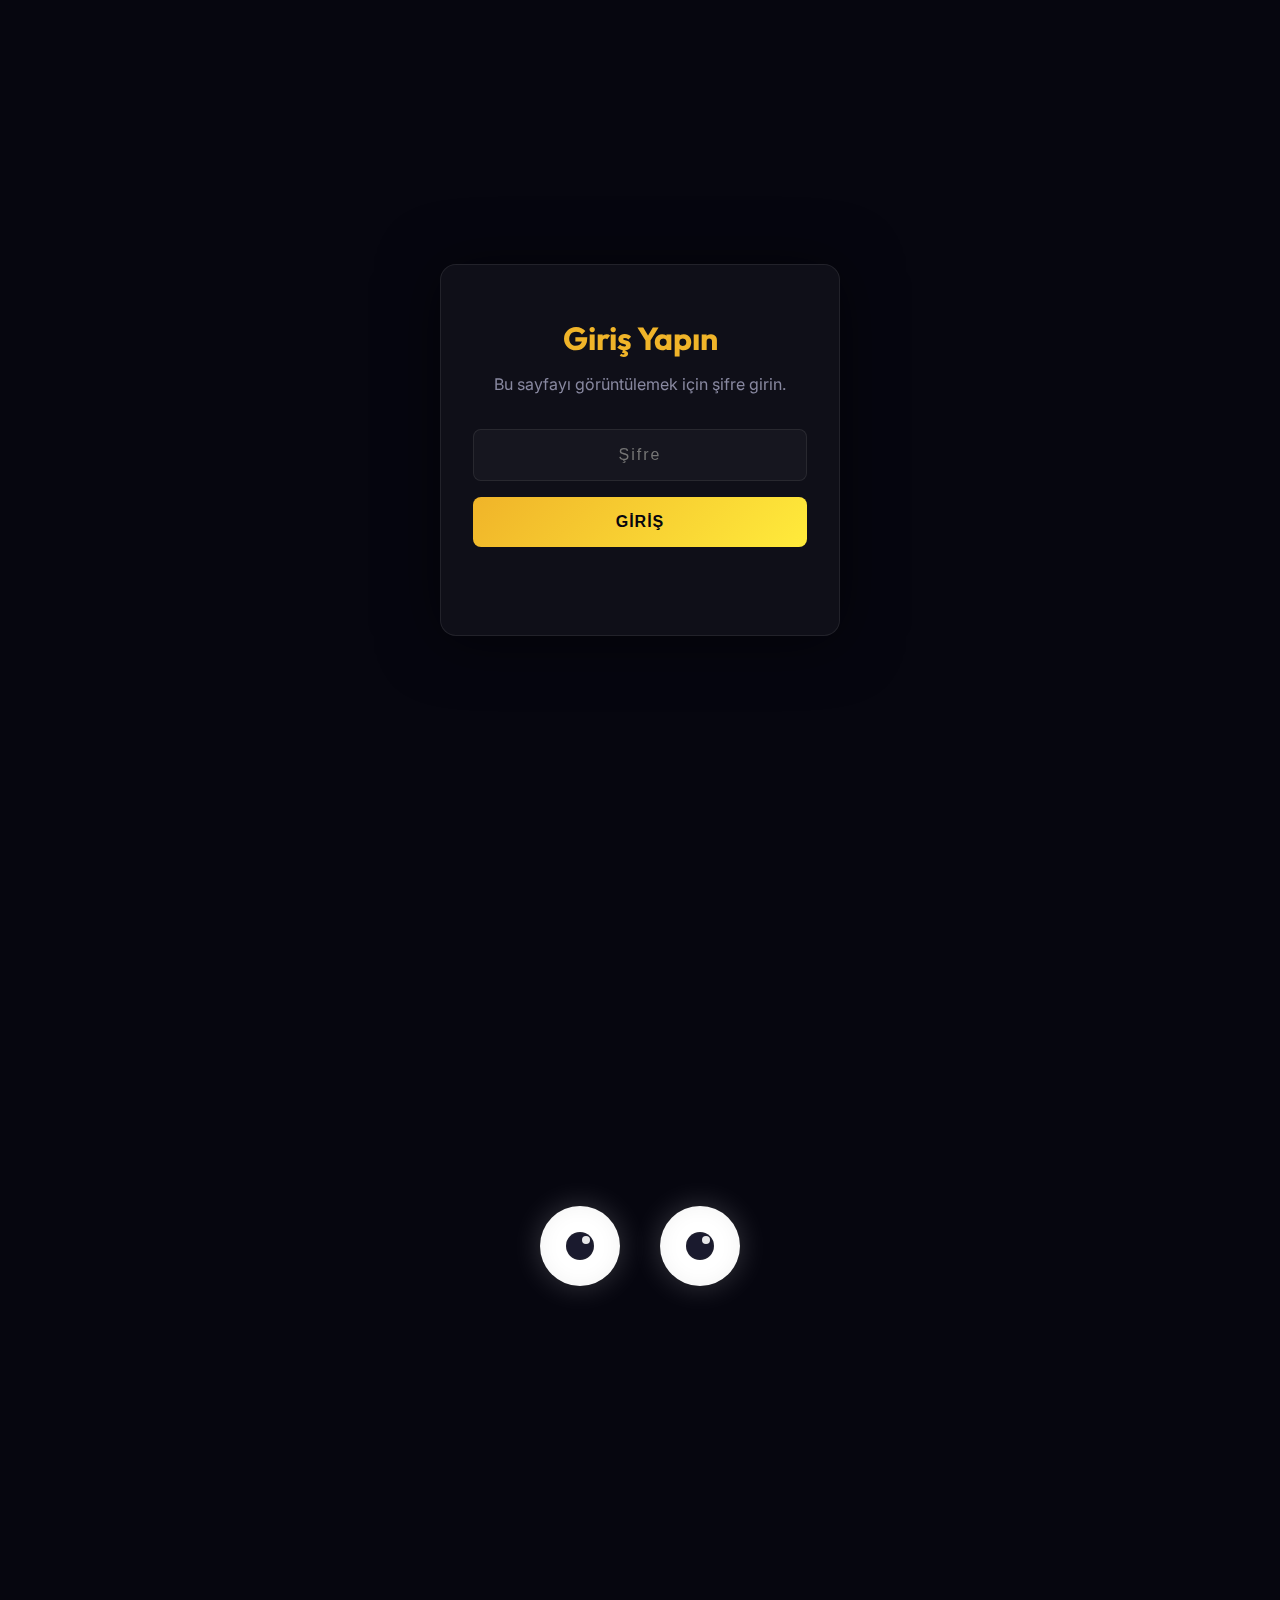
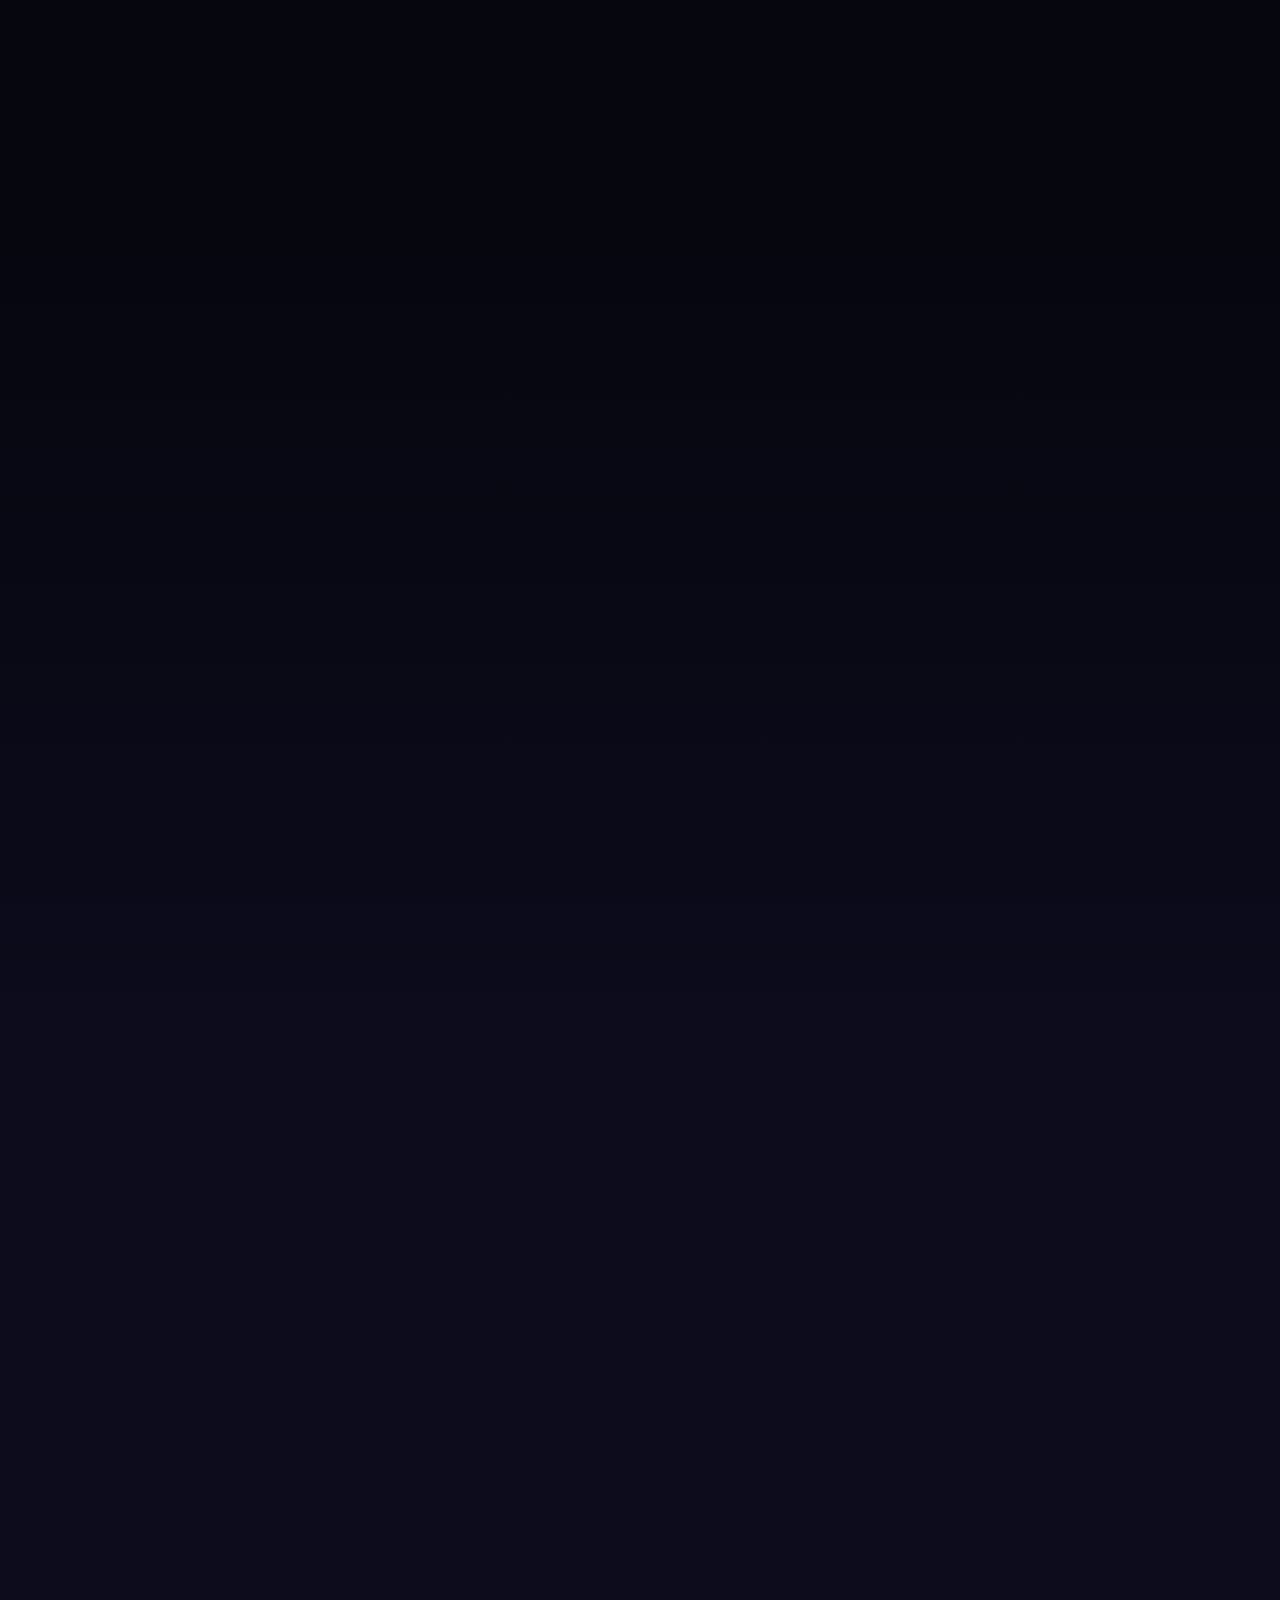
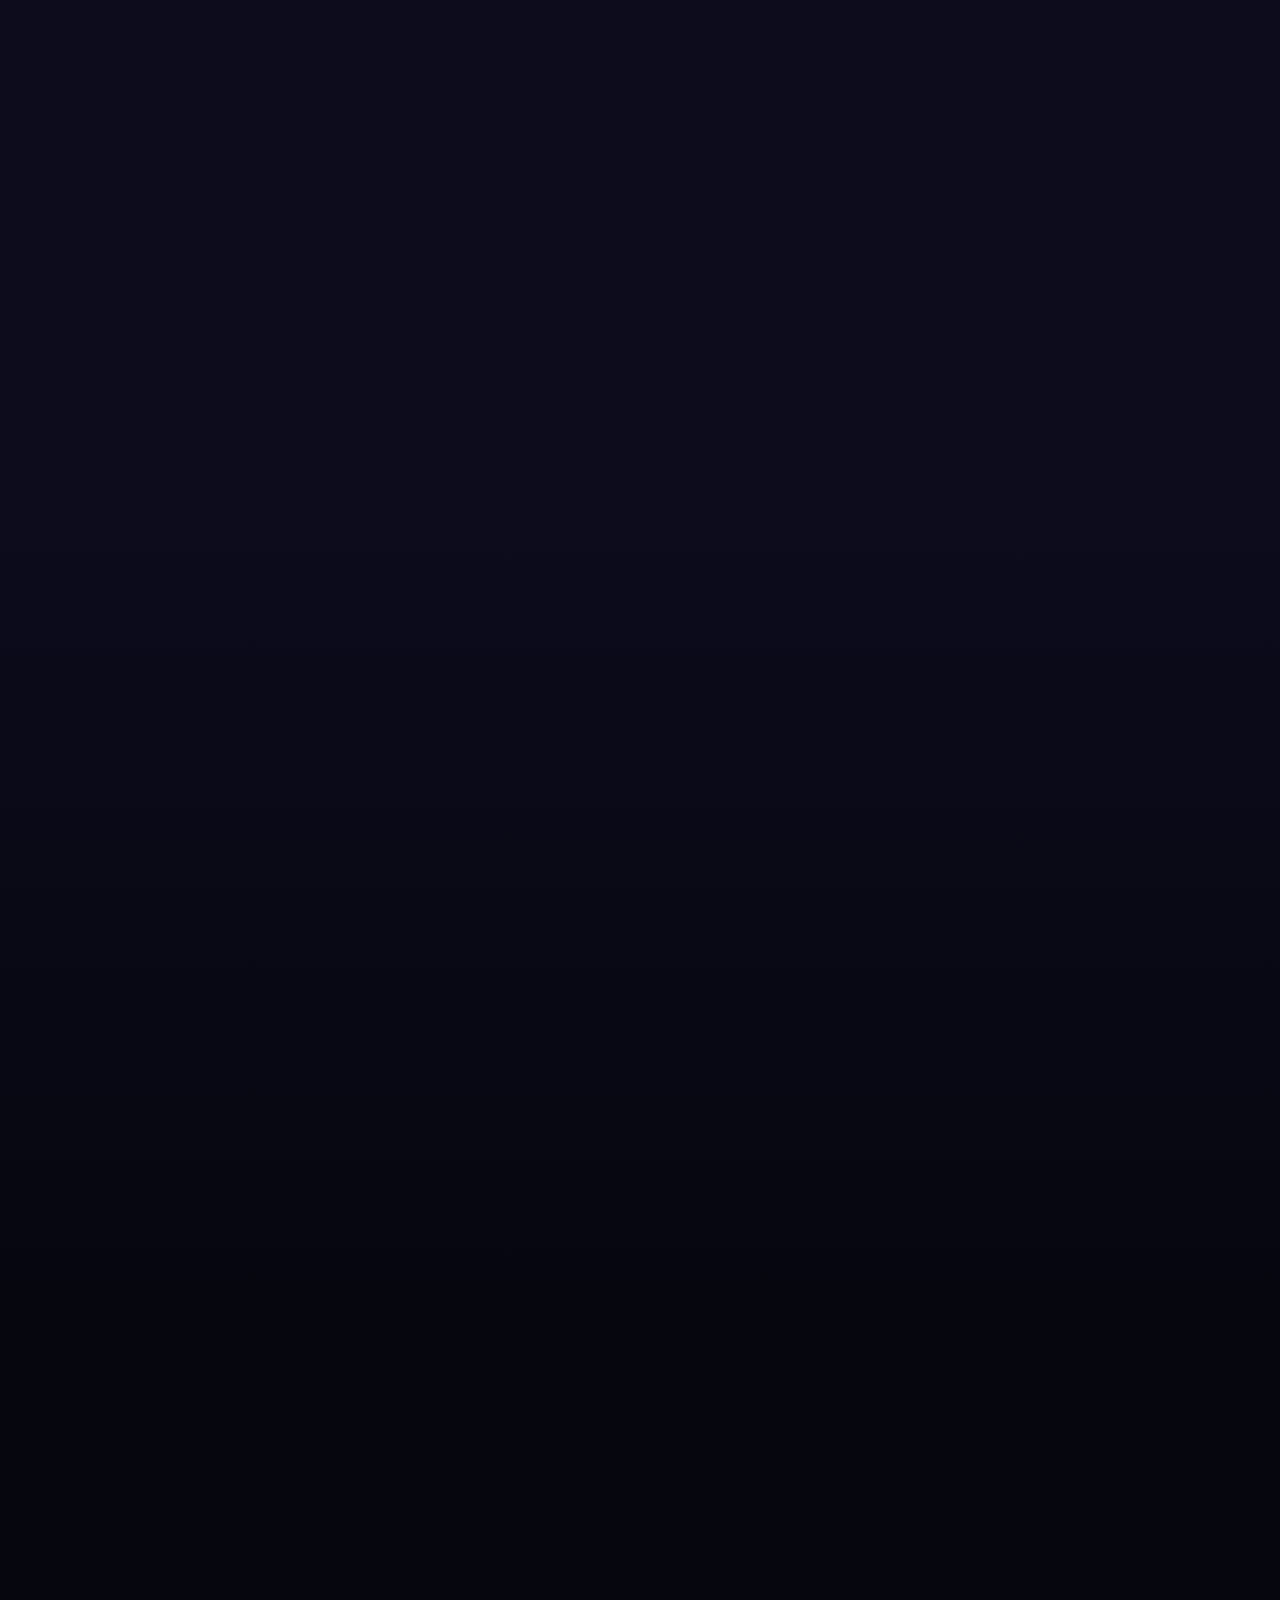
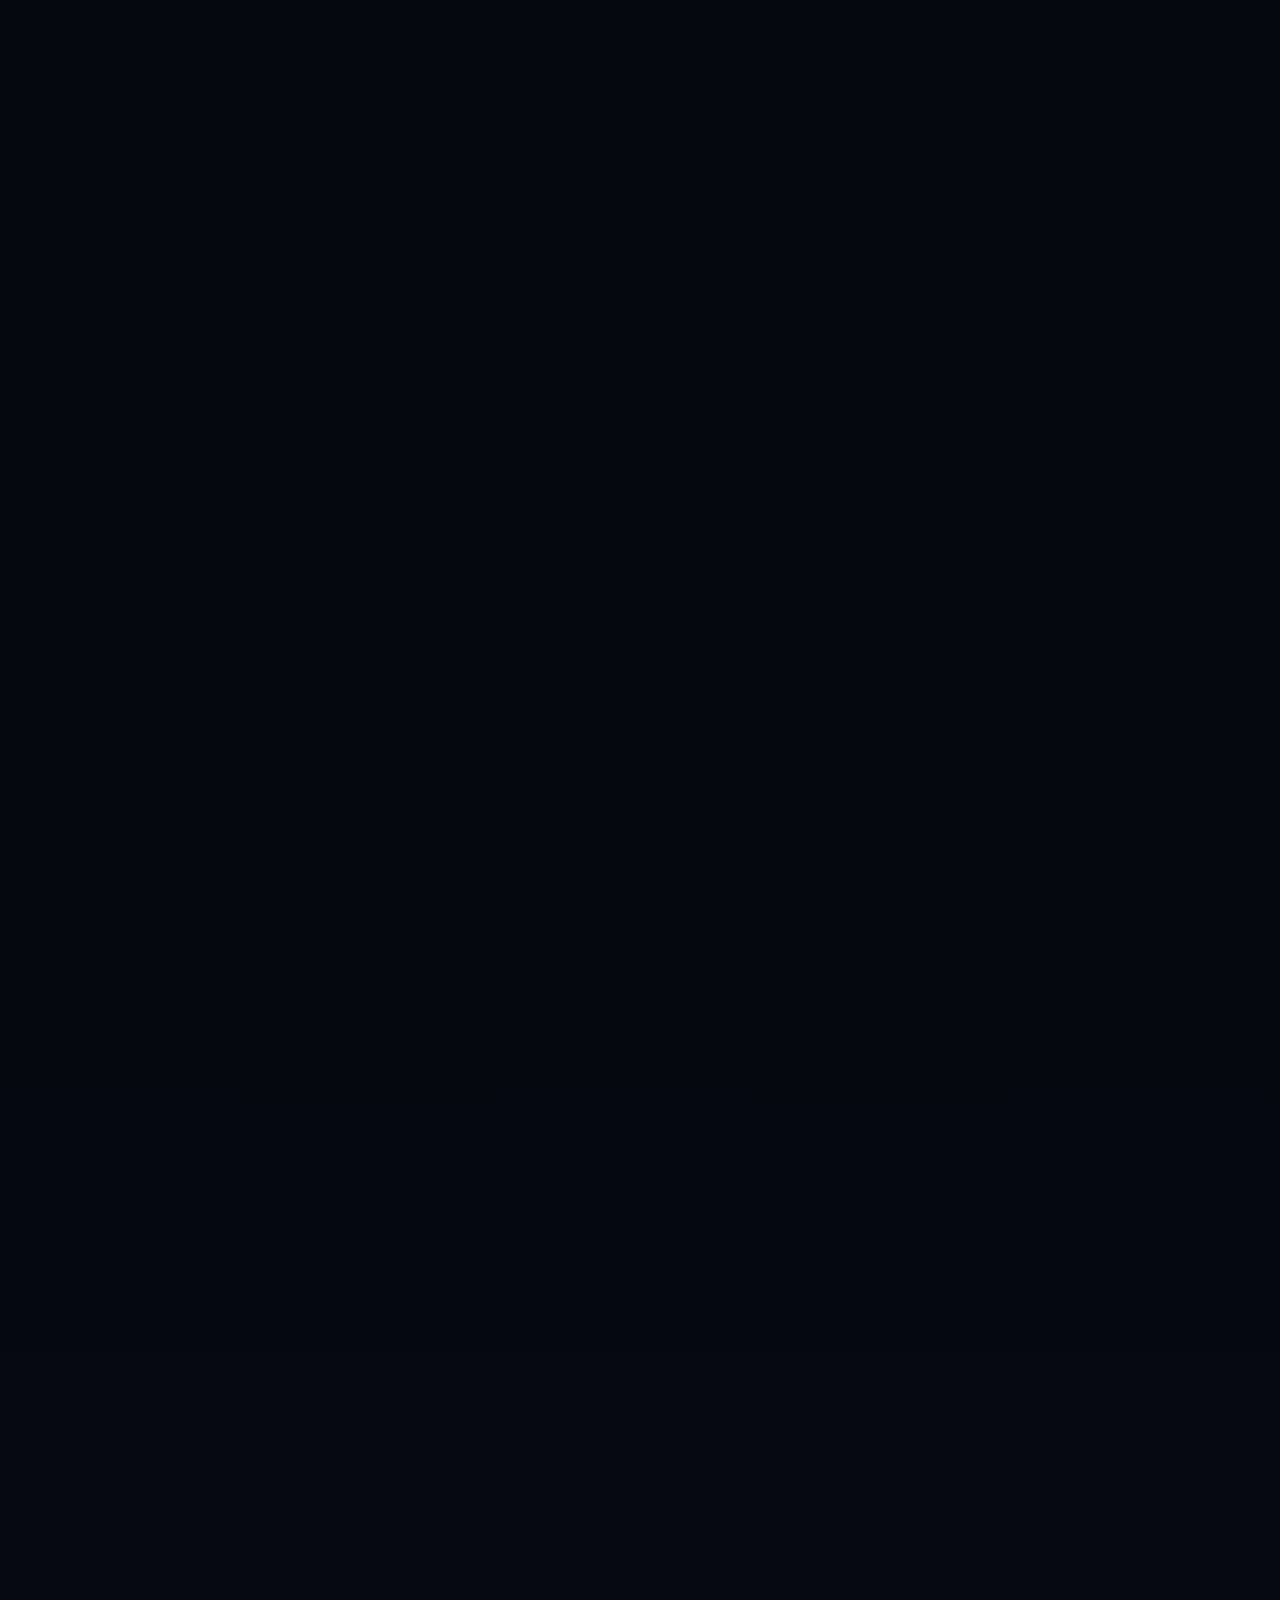
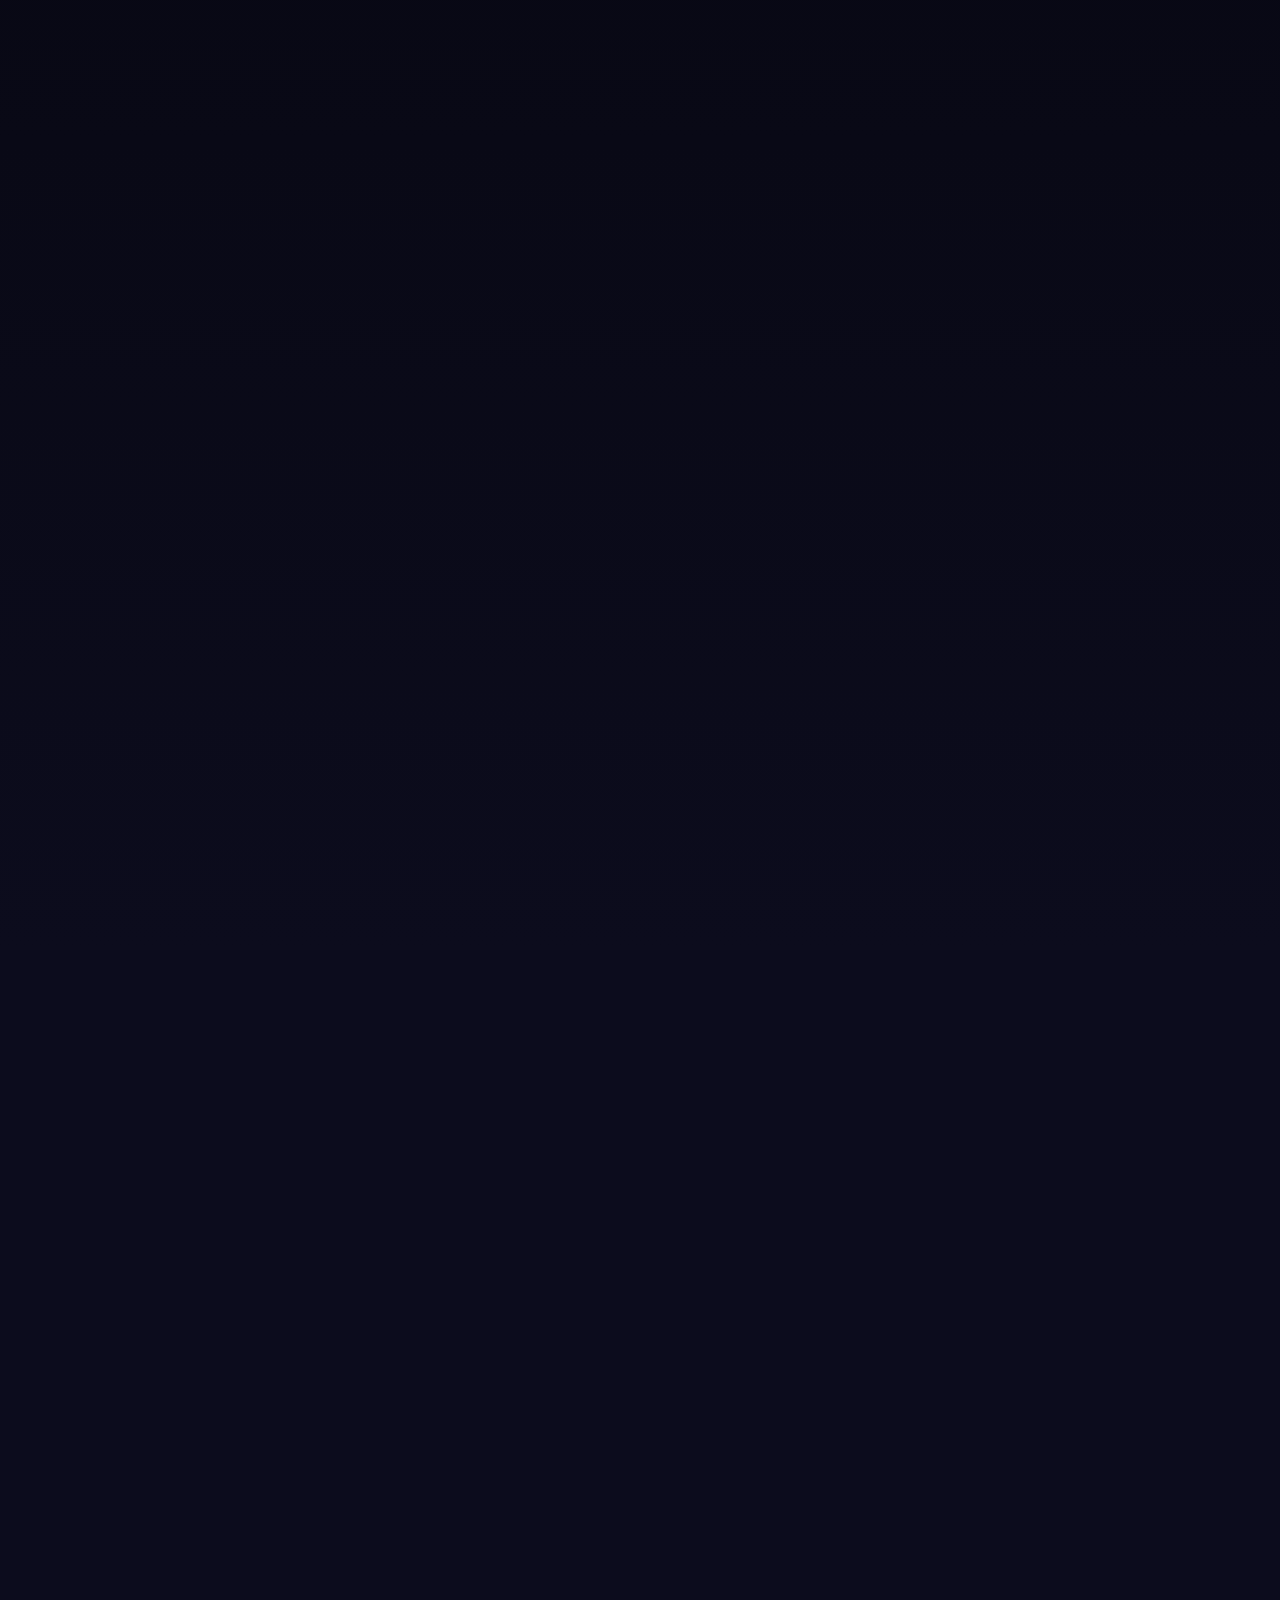
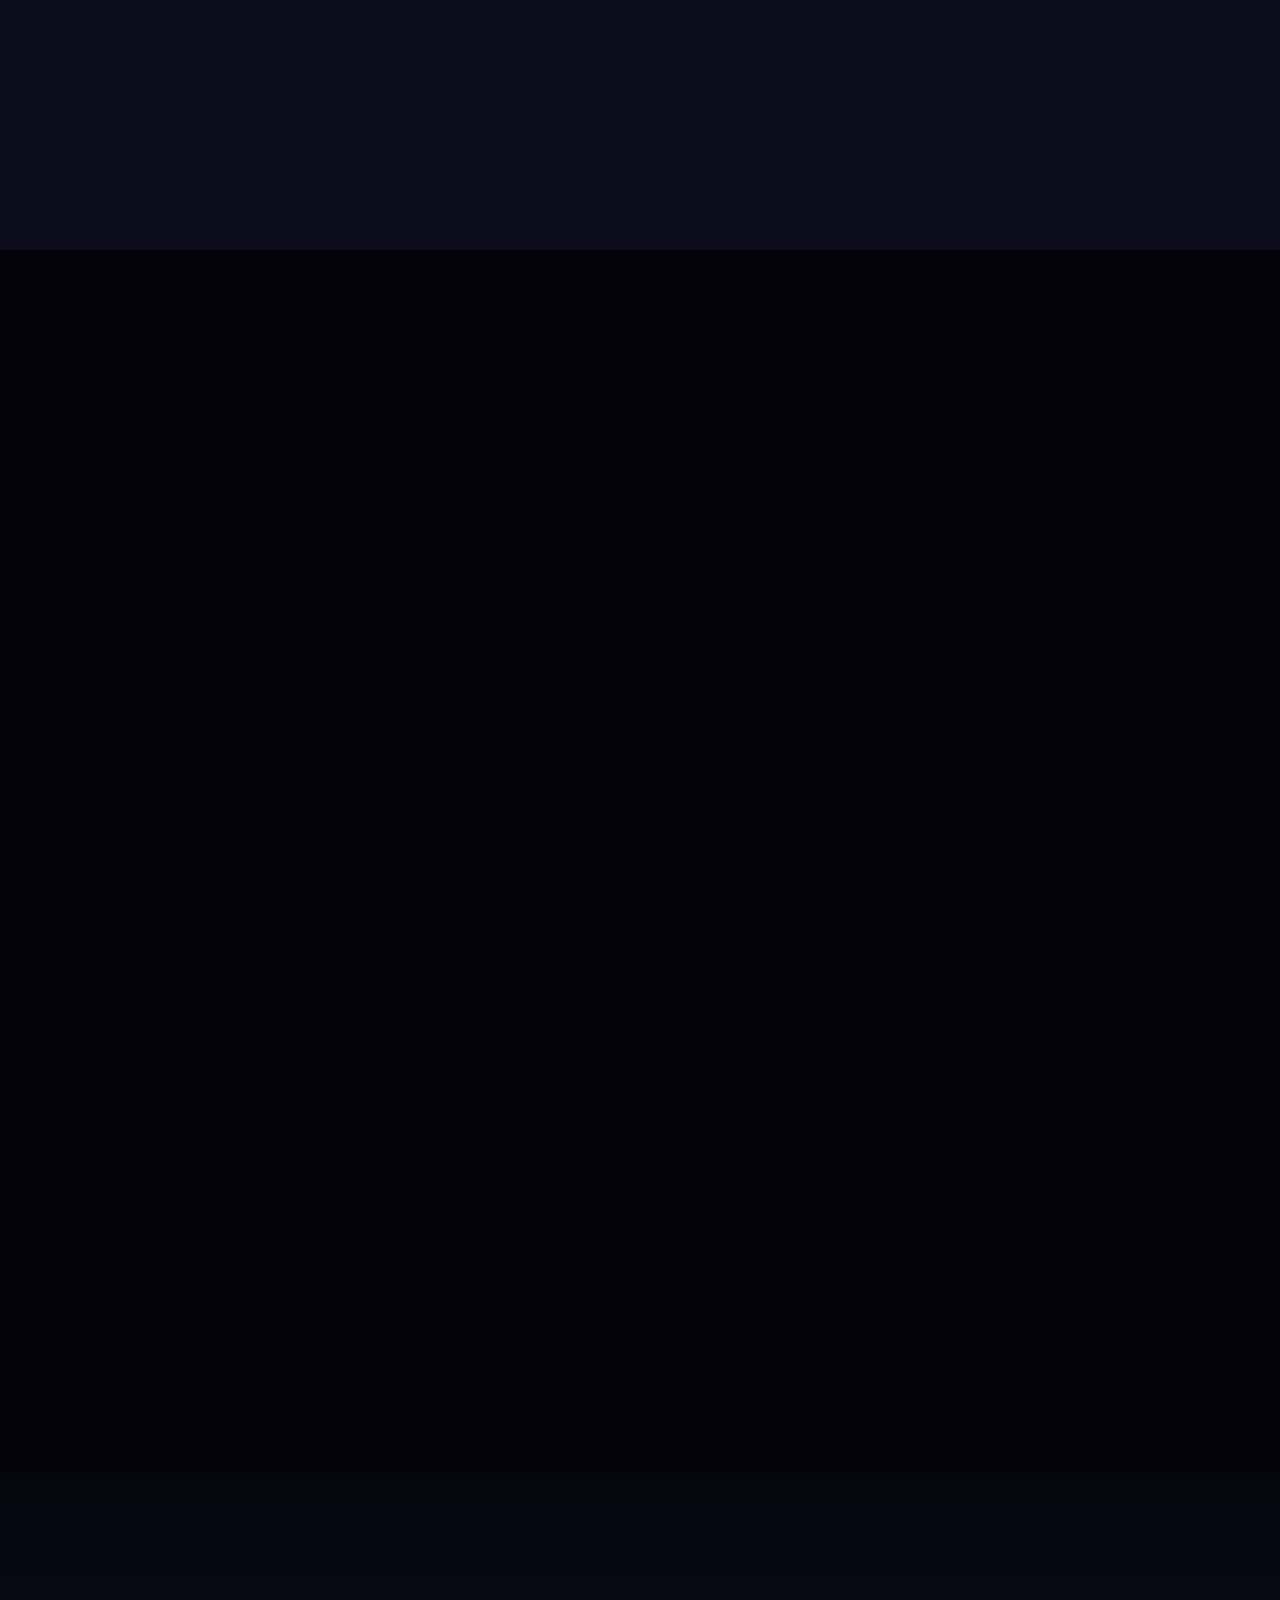
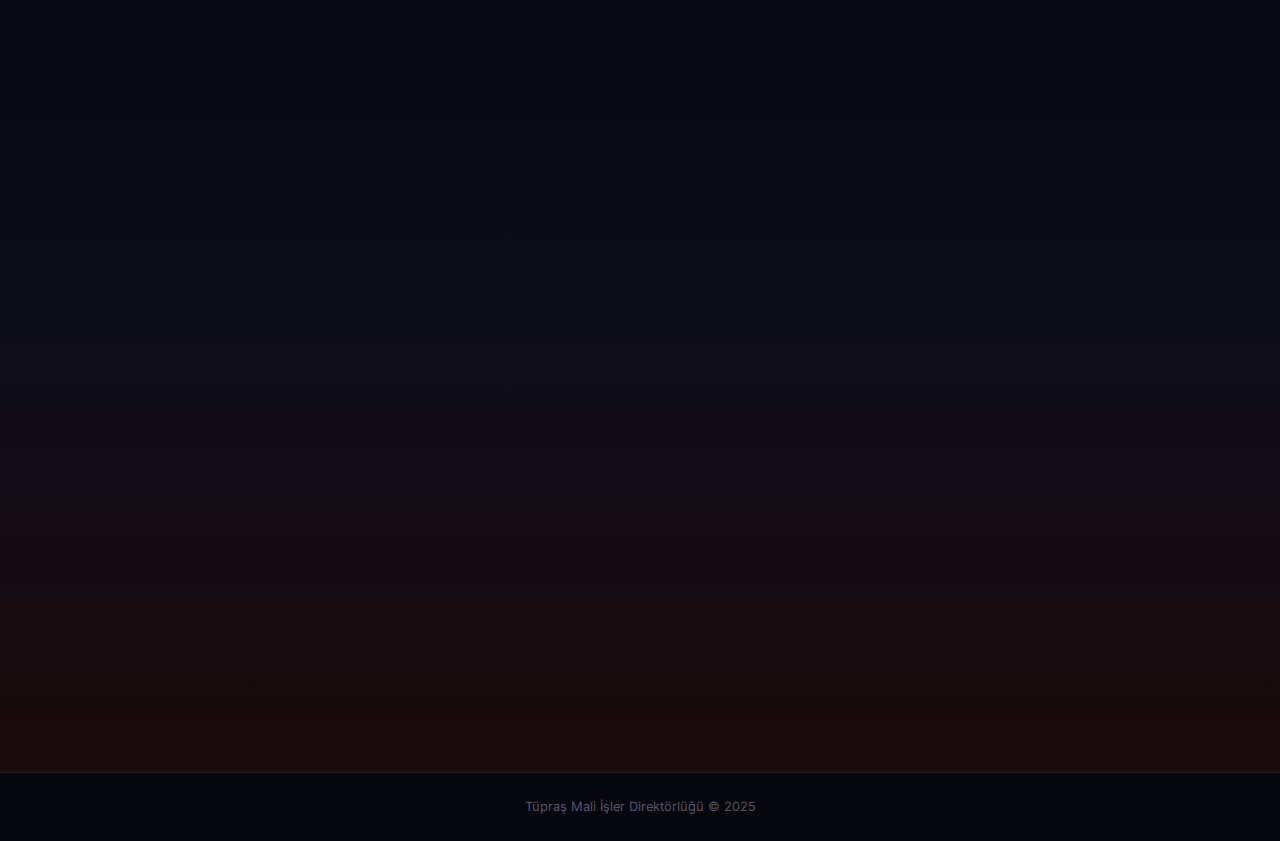
<file: index.html>
<!DOCTYPE html>
<html lang="tr">

<head>
    <meta charset="UTF-8">
    <meta name="viewport" content="width=device-width, initial-scale=1.0">
    <title>Mali Grup Toplantısı - Eylül 2025</title>
    <meta name="description" content="Tüpraş Mali İşler Departmanı Çeyreklik Performans Raporu - Eylül 2025">
    <link rel="preconnect" href="https://fonts.googleapis.com">
    <link rel="preconnect" href="https://fonts.gstatic.com" crossorigin>
    <link
        href="https://fonts.googleapis.com/css2?family=Outfit:wght@300;400;500;600;700;800;900&family=Inter:wght@300;400;500;600;700&family=JetBrains+Mono:wght@400;500;700&display=swap"
        rel="stylesheet">
    <link rel="stylesheet" href="style.css">
</head>

<body>

    <!-- Password Overlay -->
    <div id="password-overlay">
        <div class="password-content">
            <h2 class="password-title">Giriş Yapın</h2>
            <p class="password-subtitle">Bu sayfayı görüntülemek için şifre girin.</p>
            <form id="password-form">
                <input type="password" id="password-input" placeholder="Şifre" required>
                <button type="submit" class="password-submit">Giriş</button>
            </form>
            <p id="password-error"></p>
        </div>
    </div>

    <!-- Navigation -->
    <nav id="navbar">
        <div class="nav-container">
            <a href="#hero" class="nav-logo">MALİ İŞLER</a>
            <div class="nav-links">
                <a href="#team" class="nav-link">Ekibimiz</a>
                <a href="#operations" class="nav-link">Operasyonlar</a>
                <a href="#inventory" class="nav-link">Sayımlar</a>
                <a href="#finance" class="nav-link">Finans</a>
                <a href="#tax" class="nav-link">Vergi & Teşvik</a>
                <a href="#corporate" class="nav-link">Kurumsal</a>
                <a href="#s4hana" class="nav-link">S4HANA</a>
            </div>
            <button class="nav-toggle" id="navToggle" aria-label="Menü">
                <span></span><span></span><span></span>
            </button>
        </div>
    </nav>

    <!-- Mobile Nav -->
    <div class="mobile-nav" id="mobileNav">
        <a href="#team" class="mobile-nav-link">Ekibimiz</a>
        <a href="#operations" class="mobile-nav-link">Operasyonlar</a>
        <a href="#inventory" class="mobile-nav-link">Sayımlar</a>
        <a href="#finance" class="mobile-nav-link">Finans</a>
        <a href="#tax" class="mobile-nav-link">Vergi & Teşvik</a>
        <a href="#corporate" class="mobile-nav-link">Kurumsal</a>
        <a href="#s4hana" class="mobile-nav-link">S4HANA</a>
    </div>

    <!-- ==================== HERO ==================== -->
    <section id="hero" class="section hero-section">
        <canvas id="heroCanvas"></canvas>
        <div class="hero-content">
            <div class="hero-badge">TÜPRAŞ • MALİ İŞLER DİREKTÖRLÜĞÜ</div>
            <h1 class="hero-title">
                <span class="hero-line">Mali Grup</span>
                <span class="hero-line hero-highlight">Toplantısı</span>
            </h1>
            <div class="hero-date">
                <span class="hero-month">Eylül</span>
                <span class="hero-year">2025</span>
            </div>
        </div>
        <div class="scroll-indicator">
            <span>Keşfet</span>
            <div class="scroll-arrow"></div>
        </div>
        <div class="hero-signature">
            <span class="signature-line"></span>
            <span class="signature-text">Created by <strong>MID Digitalization</strong></span>
        </div>
    </section>

    <!-- ==================== INTRO - SON 1 YILDA ==================== -->
    <section id="intro" class="section intro-section">
        <div class="container">
            <div class="intro-content">
                <div class="eyes-container">
                    <div class="eye">
                        <div class="eye-inner">
                            <div class="pupil"></div>
                        </div>
                    </div>
                    <div class="eye">
                        <div class="eye-inner">
                            <div class="pupil"></div>
                        </div>
                    </div>
                </div>
                <h2 class="intro-title reveal">Son 1 Yılda<br><span class="gradient-text">Ne Olmuştu?</span></h2>
                <p class="intro-subtitle reveal">Bir göz atalım...</p>
            </div>
        </div>
    </section>

    <!-- ==================== TEAM ==================== -->
    <section id="team" class="section team-section">
        <div class="container">
            <div class="section-header reveal">
                <span class="section-tag">BİZ KİMİZ</span>
                <h2 class="section-title">Güçlü Bir <span class="gradient-text-blue">Ekip</span></h2>
            </div>
            <div class="team-grid">
                <div class="team-card team-card-main reveal">
                    <div class="team-icon">
                        <svg viewBox="0 0 24 24" fill="none" stroke="currentColor" stroke-width="1.5">
                            <path
                                d="M17.657 16.657L13.414 20.9a1.998 1.998 0 01-2.827 0l-4.244-4.243a8 8 0 1111.314 0z" />
                            <path d="M15 11a3 3 0 11-6 0 3 3 0 016 0z" />
                        </svg>
                    </div>
                    <div class="team-number" data-target="5">0</div>
                    <div class="team-label">Lokasyon</div>
                    <div class="team-sub">Türkiye Genelinde</div>
                </div>
                <div class="team-card team-card-main reveal" style="animation-delay: 0.2s">
                    <div class="team-icon">
                        <svg viewBox="0 0 24 24" fill="none" stroke="currentColor" stroke-width="1.5">
                            <path d="M17 21v-2a4 4 0 00-4-4H5a4 4 0 00-4-4v2" />
                            <circle cx="9" cy="7" r="4" />
                            <path d="M23 21v-2a4 4 0 00-3-3.87" />
                            <path d="M16 3.13a4 4 0 010 7.75" />
                        </svg>
                    </div>
                    <div class="team-number" data-target="70">0</div>
                    <div class="team-label">Çalışma Arkadaşı</div>
                    <div class="team-sub">Birlikte Güçlüyüz</div>
                </div>
            </div>
            <div class="team-network reveal">
                <div class="network-line"></div>
                <div class="network-nodes">
                    <div class="node" style="--delay: 0s"><span>İzmit</span></div>
                    <div class="node" style="--delay: 0.2s"><span>İstanbul</span></div>
                    <div class="node" style="--delay: 0.4s"><span>İzmir</span></div>
                    <div class="node" style="--delay: 0.6s"><span>Batman</span></div>
                    <div class="node" style="--delay: 0.8s"><span>Kırıkkale</span></div>
                </div>
            </div>
        </div>
    </section>

    <!-- ==================== OPERATIONS ==================== -->
    <section id="operations" class="section operations-section">
        <div class="container">
            <div class="section-header reveal">
                <span class="section-tag">RAKAMLARLA</span>
                <h2 class="section-title">Operasyonel <span class="gradient-text-green">Başarılar</span></h2>
            </div>

            <!-- Big 3 -->
            <div class="big-stats reveal">
                <div class="big-stat-card">
                    <div class="big-stat-value"><span class="counter" data-target="61" data-suffix=" Bin">0</span></div>
                    <div class="big-stat-label">Fatura</div>
                    <div class="big-stat-icon">📄</div>
                </div>
                <div class="big-stat-card">
                    <div class="big-stat-value"><span class="counter" data-target="1" data-suffix=" Milyon">0</span>
                    </div>
                    <div class="big-stat-label">Mali Kayıt</div>
                    <div class="big-stat-icon">📊</div>
                </div>
                <div class="big-stat-card">
                    <div class="big-stat-value"><span class="counter" data-target="700" data-suffix=" Milyar ₺">0</span>
                    </div>
                    <div class="big-stat-label">Ödeme</div>
                    <div class="big-stat-icon">💰</div>
                </div>
            </div>

            <!-- Detail Grid -->
            <div class="stats-grid reveal">
                <div class="stat-card">
                    <div class="stat-value"><span class="counter" data-target="100">0</span></div>
                    <div class="stat-label">Call Back</div>
                </div>
                <div class="stat-card">
                    <div class="stat-value"><span class="counter" data-target="800" data-suffix=" Bin">0</span></div>
                    <div class="stat-label">İş Avansı</div>
                </div>
                <div class="stat-card">
                    <div class="stat-value"><span class="counter" data-target="12" data-suffix=" Bin">0</span></div>
                    <div class="stat-label">Seyahat Beyanı</div>
                </div>
                <div class="stat-card">
                    <div class="stat-value"><span class="counter" data-target="5" data-suffix=" Bin">0</span></div>
                    <div class="stat-label">Masraf Beyanı</div>
                </div>
                <div class="stat-card">
                    <div class="stat-value"><span class="counter" data-target="10" data-suffix=" Bin">0</span></div>
                    <div class="stat-label">Mutabakat</div>
                </div>
            </div>

            <!-- Process Management -->
            <div class="section-sub-header reveal">
                <h3 class="sub-title">Süreç Yönetimi</h3>
            </div>
            <div class="stats-grid stats-grid-3 reveal">
                <div class="stat-card stat-card-accent">
                    <div class="stat-value"><span class="counter" data-target="800">0</span></div>
                    <div class="stat-label">Ana Veri Değişikliği</div>
                </div>
                <div class="stat-card stat-card-accent">
                    <div class="stat-value"><span class="counter" data-target="24">0</span></div>
                    <div class="stat-label">Geçici & Kesin Kapanış</div>
                </div>
                <div class="stat-card stat-card-accent">
                    <div class="stat-value"><span class="counter" data-target="2" data-suffix=" Bin">0</span></div>
                    <div class="stat-label">Çözümlenen TÇS & MDG Talebi</div>
                </div>
            </div>
        </div>
    </section>

    <!-- ==================== INVENTORY ==================== -->
    <section id="inventory" class="section inventory-section">
        <div class="container">
            <div class="section-header reveal">
                <span class="section-tag">SAYIM & ENVANTER</span>
                <h2 class="section-title">Hassas <span class="gradient-text-orange">Sayımlar</span></h2>
            </div>
            <div class="inventory-cards">
                <div class="inventory-card reveal">
                    <div class="inv-icon">📦</div>
                    <h3>Malzeme Sayımı</h3>
                    <div class="inv-row">
                        <span class="inv-number"><span class="counter" data-target="3559">0</span></span>
                        <span class="inv-unit">Adet</span>
                    </div>
                    <div class="inv-row">
                        <span class="inv-number"><span class="counter" data-target="3.7"
                                data-decimals="1">0</span></span>
                        <span class="inv-unit">Milyar ₺</span>
                    </div>
                </div>
                <div class="inventory-card reveal" style="animation-delay: 0.15s">
                    <div class="inv-icon">♻️</div>
                    <h3>Hurda Sayımı</h3>
                    <div class="inv-row">
                        <span class="inv-number"><span class="counter" data-target="515"
                                data-suffix=" Bin">0</span></span>
                        <span class="inv-unit">Ton</span>
                    </div>
                </div>
                <div class="inventory-card reveal" style="animation-delay: 0.3s">
                    <div class="inv-icon">🛢️</div>
                    <h3>Hidrokarbon Sayımı</h3>
                    <div class="inv-row">
                        <span class="inv-number"><span class="counter" data-target="826"
                                data-suffix=" Bin">0</span></span>
                        <span class="inv-unit">Ton</span>
                    </div>
                    <div class="inv-row">
                        <span class="inv-number"><span class="counter" data-target="29">0</span></span>
                        <span class="inv-unit">Milyar ₺</span>
                    </div>
                </div>
            </div>
        </div>
    </section>

    <!-- ==================== FINANCE & TRADE ==================== -->
    <section id="finance" class="section finance-section">
        <div class="container">
            <div class="section-header reveal">
                <span class="section-tag">FİNANS & TİCARET</span>
                <h2 class="section-title">Müşteri & <span class="gradient-text-cyan">Ticaret</span></h2>
            </div>

            <div class="finance-grid reveal">
                <div class="finance-card">
                    <div class="fc-value"><span class="counter" data-target="2" data-suffix=" Bin">0</span></div>
                    <div class="fc-label">Teminat Mektubu</div>
                </div>
                <div class="finance-card">
                    <div class="fc-value"><span class="counter" data-target="600">0</span></div>
                    <div class="fc-label">İthalat İhracat Kargosu</div>
                </div>
                <div class="finance-card">
                    <div class="fc-value"><span class="counter" data-target="1000" data-suffix="+">0</span></div>
                    <div class="fc-label">Müşteri</div>
                </div>
                <div class="finance-card">
                    <div class="fc-value">Yüzlerce</div>
                    <div class="fc-label">Telefon Görüşmesi</div>
                </div>
            </div>

            <!-- Limit Management -->
            <div class="section-sub-header reveal">
                <h3 class="sub-title">Limit Yönetimi</h3>
            </div>
            <div class="limit-cards reveal">
                <div class="limit-card">
                    <div class="limit-amount"><span class="counter" data-target="150">0</span> Milyar ₺</div>
                    <div class="limit-desc">Açık Hesap Müşteri Limiti</div>
                </div>
                <div class="limit-card">
                    <div class="limit-top">
                        <span class="limit-count"><span class="counter" data-target="41">0</span> Belediye</span>
                    </div>
                    <div class="limit-amount"><span class="counter" data-target="493">0</span> Milyon ₺</div>
                    <div class="limit-desc">Limit Yönetimi</div>
                </div>
                <div class="limit-card">
                    <div class="limit-top">
                        <span class="limit-count"><span class="counter" data-target="8">0</span> Banka</span>
                    </div>
                    <div class="limit-amount"><span class="counter" data-target="2.9" data-decimals="1">0</span> Milyar
                        ₺</div>
                    <div class="limit-desc">DBS Teminatı</div>
                </div>
            </div>

            <!-- Budget & Savings -->
            <div class="section-sub-header reveal">
                <h3 class="sub-title">Bütçe & Tasarruf</h3>
            </div>
            <div class="budget-section reveal">
                <div class="budget-main">
                    <div class="budget-value"><span class="counter" data-target="65">0</span> Milyar ₺</div>
                    <div class="budget-label">Masraf Bütçesi</div>
                </div>
                <div class="budget-savings">
                    <div class="savings-value"><span class="counter" data-target="500">0</span> Milyon ₺</div>
                    <div class="savings-label">Masraf Tasarrufu</div>
                    <div class="savings-details">
                        <span class="savings-tag"><span class="counter" data-target="4">0</span> Kategori</span>
                        <span class="savings-tag"><span class="counter" data-target="96">0</span> Fikir</span>
                        <span class="savings-tag"><span class="counter" data-target="84">0</span> Fikir Sahibi</span>
                    </div>
                </div>
            </div>
        </div>
    </section>

    <!-- ==================== TAX & INCENTIVES ==================== -->
    <section id="tax" class="section tax-section">
        <div class="container">
            <div class="section-header reveal">
                <span class="section-tag">VERGİ & TEŞVİK</span>
                <h2 class="section-title">Vergi <span class="gradient-text-red">Yönetimi</span></h2>
            </div>

            <!-- Tax Grid -->
            <div class="tax-grid reveal">
                <div class="tax-card">
                    <div class="tax-value"><span class="counter" data-target="194">0</span></div>
                    <div class="tax-unit">Milyar ₺</div>
                    <div class="tax-label">ÖTV</div>
                </div>
                <div class="tax-card">
                    <div class="tax-value"><span class="counter" data-target="111">0</span></div>
                    <div class="tax-unit">Milyar ₺</div>
                    <div class="tax-label">KDV</div>
                </div>
                <div class="tax-card">
                    <div class="tax-value"><span class="counter" data-target="4">0</span></div>
                    <div class="tax-unit">Milyar ₺</div>
                    <div class="tax-label">Kurumlar Vergisi & Diğer</div>
                </div>
            </div>

            <div class="tax-total reveal">
                <div class="tax-total-label">Toplam Ödenen Vergi</div>
                <div class="tax-total-value"><span class="counter" data-target="316">0</span> Milyar ₺</div>
            </div>

            <div class="tax-offset reveal">
                <div class="offset-value"><span class="counter" data-target="2.5" data-decimals="1">0</span> Milyar ₺
                </div>
                <div class="offset-label">ÖTV Mahsubu</div>
            </div>

            <!-- Incentives -->
            <div class="section-sub-header reveal">
                <h3 class="sub-title">Teşvik & İade</h3>
            </div>
            <div class="incentive-grid reveal">
                <div class="incentive-card">
                    <div class="inc-value"><span class="counter" data-target="19">0</span> Milyar ₺</div>
                    <div class="inc-label">Yararlanılan Teşvik</div>
                </div>
                <div class="incentive-card">
                    <div class="inc-value"><span class="counter" data-target="35">0</span> Milyar ₺</div>
                    <div class="inc-label">İade Alınan KDV</div>
                </div>
                <div class="incentive-card">
                    <div class="inc-value"><span class="counter" data-target="30">0</span> Milyon ₺</div>
                    <div class="inc-label">TURQUALITY Teşviği</div>
                </div>
                <div class="incentive-card">
                    <div class="inc-value"><span class="counter" data-target="13">0</span> Milyar ₺</div>
                    <div class="inc-label">Çözülen Teminat Mektubu</div>
                </div>
                <div class="incentive-card">
                    <div class="inc-value"><span class="counter" data-target="11">0</span></div>
                    <div class="inc-label">Tamamlanan Vergi İncelemesi</div>
                </div>
                <div class="incentive-card">
                    <div class="inc-value"><span class="counter" data-target="393">0</span></div>
                    <div class="inc-label">Cevaplanan Kamu Yazısı</div>
                </div>
            </div>

            <!-- Audits -->
            <div class="section-sub-header reveal">
                <h3 class="sub-title">Denetimler</h3>
            </div>
            <div class="audit-grid reveal">
                <div class="audit-card">
                    <div class="audit-icon">🔍</div>
                    <div class="audit-name">Bağımsız Denetimler</div>
                </div>
                <div class="audit-card">
                    <div class="audit-icon">📋</div>
                    <div class="audit-name">Vergi Denetimleri</div>
                </div>
                <div class="audit-card">
                    <div class="audit-icon">🏛️</div>
                    <div class="audit-name">Koç Holding Denetimleri</div>
                </div>
                <div class="audit-card">
                    <div class="audit-icon">🔎</div>
                    <div class="audit-name">İç Denetimler</div>
                </div>
            </div>
        </div>
    </section>

    <!-- ==================== CORPORATE ==================== -->
    <section id="corporate" class="section corporate-section">
        <div class="container">
            <div class="section-header reveal">
                <span class="section-tag">KURUMSAL</span>
                <h2 class="section-title">Kurumsal <span class="gradient-text-gold">Yönetim</span></h2>
            </div>
            <div class="corporate-grid reveal">
                <div class="corp-card">
                    <div class="corp-value"><span class="counter" data-target="50">0</span></div>
                    <div class="corp-label">YK Kararı</div>
                </div>
                <div class="corp-card">
                    <div class="corp-value"><span class="counter" data-target="29">0</span> <small>Milyar ₺</small>
                    </div>
                    <div class="corp-label">Temettü</div>
                </div>
                <div class="corp-card">
                    <div class="corp-value"><span class="counter" data-target="200">0</span></div>
                    <div class="corp-label">Sözleşme</div>
                </div>
            </div>
        </div>
    </section>

    <!-- ==================== S4HANA ==================== -->
    <section id="s4hana" class="section s4hana-section">
        <canvas id="matrixCanvas"></canvas>
        <div class="container">
            <div class="section-header reveal">
                <span class="section-tag section-tag-tech">DİJİTAL DÖNÜŞÜM</span>
                <h2 class="section-title section-title-tech">S/4HANA <span class="gradient-text-matrix">Yolculuğu</span>
                </h2>
            </div>

            <!-- Sprint & Test -->
            <div class="tech-block reveal">
                <h3 class="tech-subtitle">
                    <span class="tech-cursor">▶</span> Sprint & Test
                </h3>
                <div class="tech-grid">
                    <div class="tech-card">
                        <div class="tech-value"><span class="counter" data-target="3">0</span></div>
                        <div class="tech-label">Sprint</div>
                    </div>
                    <div class="tech-card">
                        <div class="tech-value"><span class="counter" data-target="2">0</span></div>
                        <div class="tech-label">Entegrasyon Testi</div>
                    </div>
                    <div class="tech-card">
                        <div class="tech-value">UAT</div>
                        <div class="tech-label">Kullanıcı Kabul Testi</div>
                    </div>
                    <div class="tech-card">
                        <div class="tech-value">Cutover</div>
                        <div class="tech-label">Geçiş Testi</div>
                    </div>
                </div>
                <div class="tech-highlight-grid reveal">
                    <div class="tech-highlight">
                        <div class="th-value"><span class="counter" data-target="21" data-suffix=" Bin">0</span></div>
                        <div class="th-label">Saat Emek</div>
                    </div>
                    <div class="tech-highlight">
                        <div class="th-value"><span class="counter" data-target="350" data-suffix="+">0</span></div>
                        <div class="th-label">Tüpraş Çalışanı</div>
                    </div>
                    <div class="tech-highlight">
                        <div class="th-value"><span class="counter" data-target="100" data-suffix="+">0</span></div>
                        <div class="th-label">Danışman</div>
                    </div>
                </div>
            </div>

            <!-- Development -->
            <div class="tech-block reveal">
                <h3 class="tech-subtitle">
                    <span class="tech-cursor">▶</span> Geliştirme & Eğitim
                </h3>
                <div class="tech-grid tech-grid-wide">
                    <div class="tech-card">
                        <div class="tech-value"><span class="counter" data-target="16">0</span></div>
                        <div class="tech-label">Modül Geliştirme</div>
                    </div>
                    <div class="tech-card">
                        <div class="tech-value"><span class="counter" data-target="8">0</span></div>
                        <div class="tech-label">Yeni Modül</div>
                    </div>
                    <div class="tech-card">
                        <div class="tech-value"><span class="counter" data-target="19" data-suffix=" Bin">0</span></div>
                        <div class="tech-label">Saat Eğitim</div>
                    </div>
                    <div class="tech-card">
                        <div class="tech-value"><span class="counter" data-target="650">0</span></div>
                        <div class="tech-label">Alt Süreç Analizi</div>
                    </div>
                    <div class="tech-card">
                        <div class="tech-value"><span class="counter" data-target="1405">0</span></div>
                        <div class="tech-label">Ek Geliştirme</div>
                    </div>
                    <div class="tech-card">
                        <div class="tech-value"><span class="counter" data-target="2500">0</span></div>
                        <div class="tech-label">Canlı Sonrası Talep</div>
                    </div>
                </div>
                <div class="tech-motto reveal">
                    <p>Uykusuz her gece, aralıksız her gün 😊</p>
                </div>
            </div>
        </div>
    </section>

    <!-- ==================== CLOSING ==================== -->
    <section id="closing" class="section closing-section">
        <div class="container">
            <div class="closing-content reveal">
                <div class="closing-heart">❤️</div>
                <h2 class="closing-title">İyi Ki Varsınız<br>Arkadaşlar</h2>
                <div class="closing-divider"></div>
                <h3 class="closing-subtitle">İyi Ki Varsın<br><span class="closing-highlight">Mali İşler</span></h3>
            </div>
        </div>
    </section>

    <!-- Footer -->
    <footer class="footer">
        <p>Tüpraş Mali İşler Direktörlüğü © 2025</p>
    </footer>

    <script src="script.js"></script>
</body>

</html>
</file>
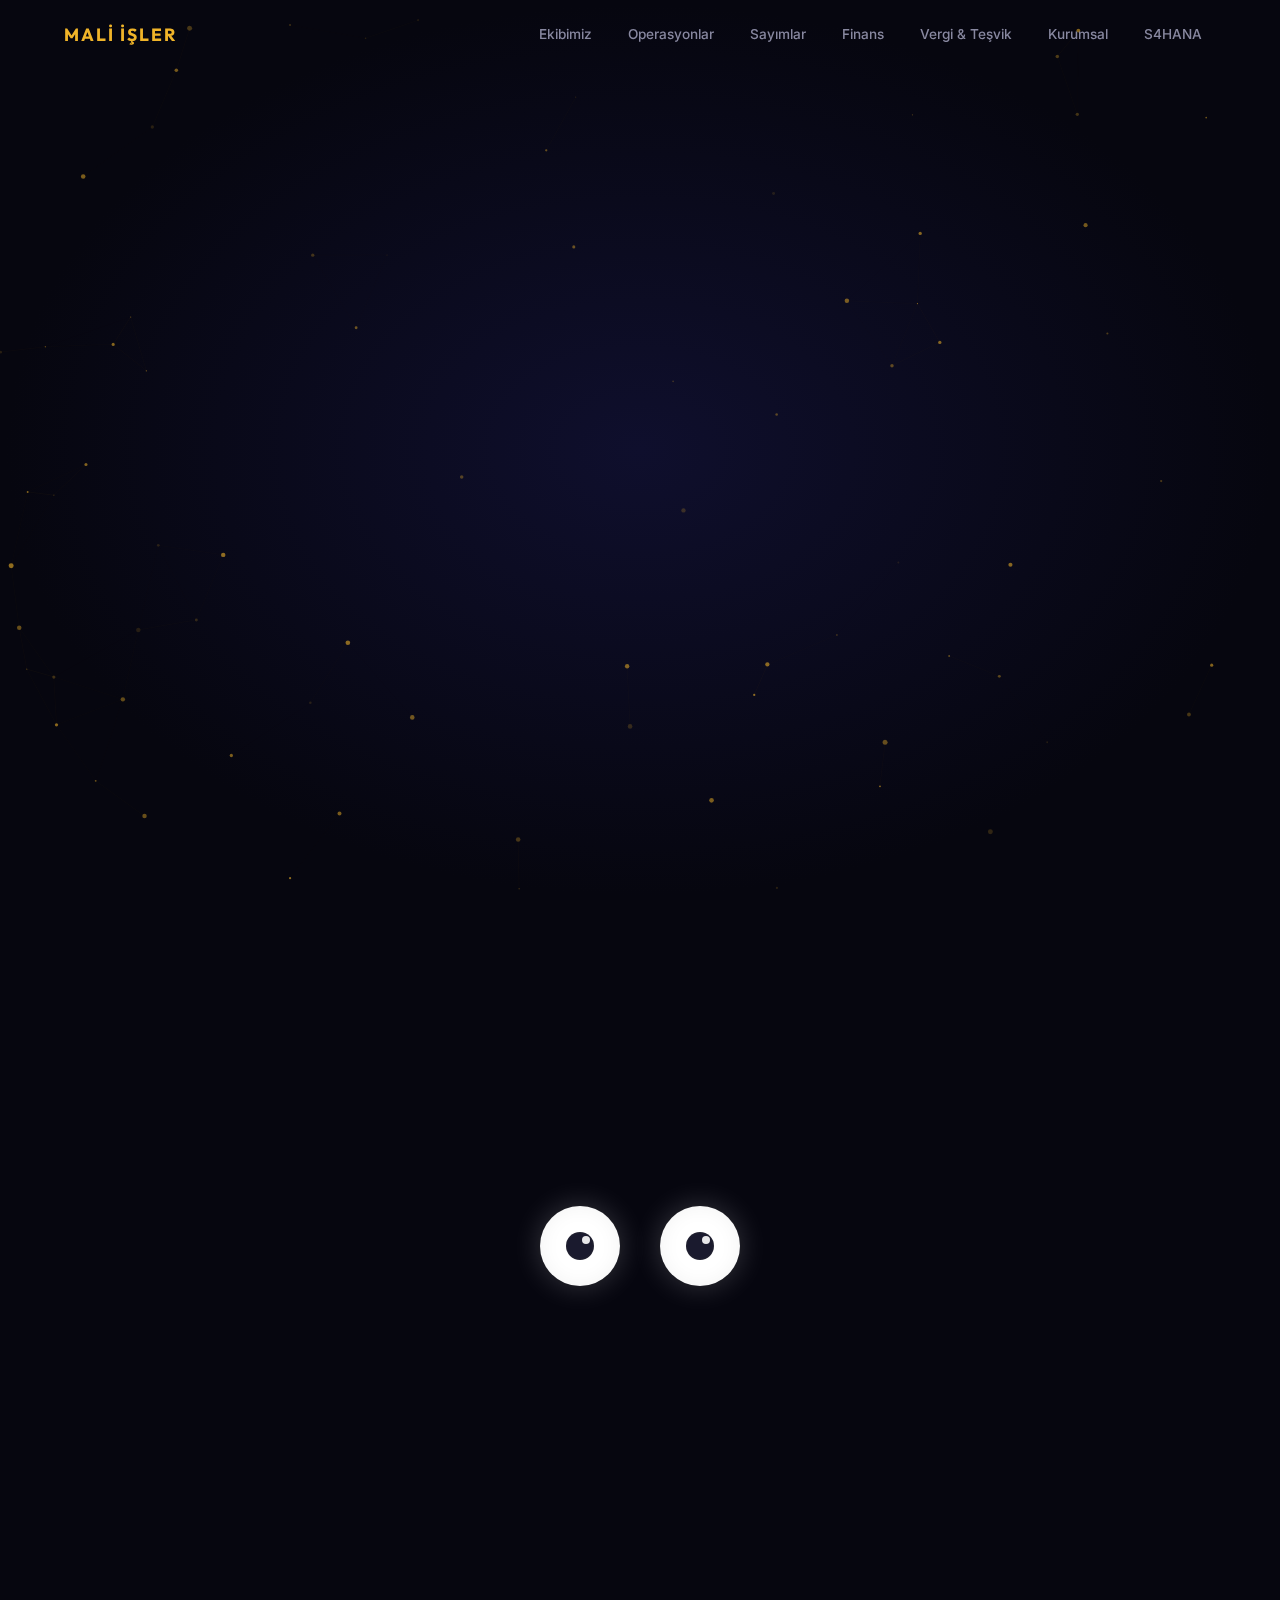
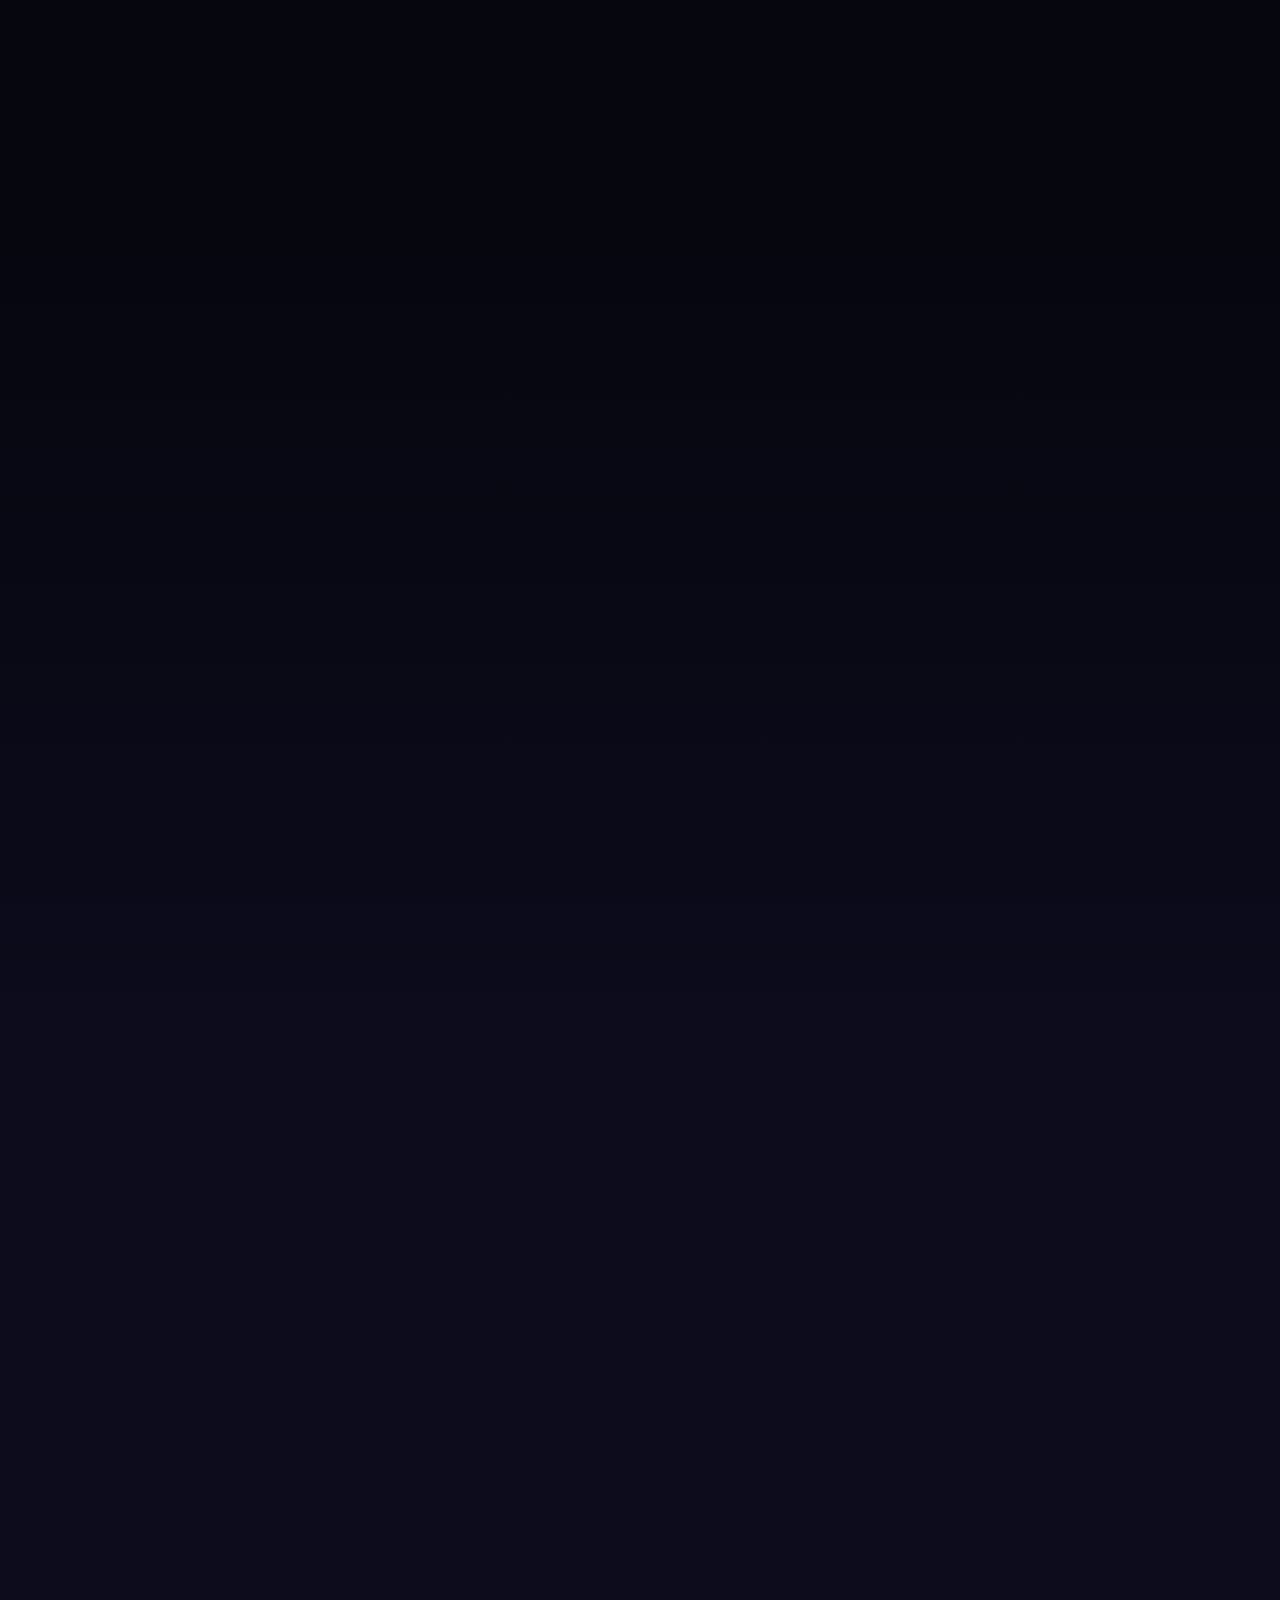
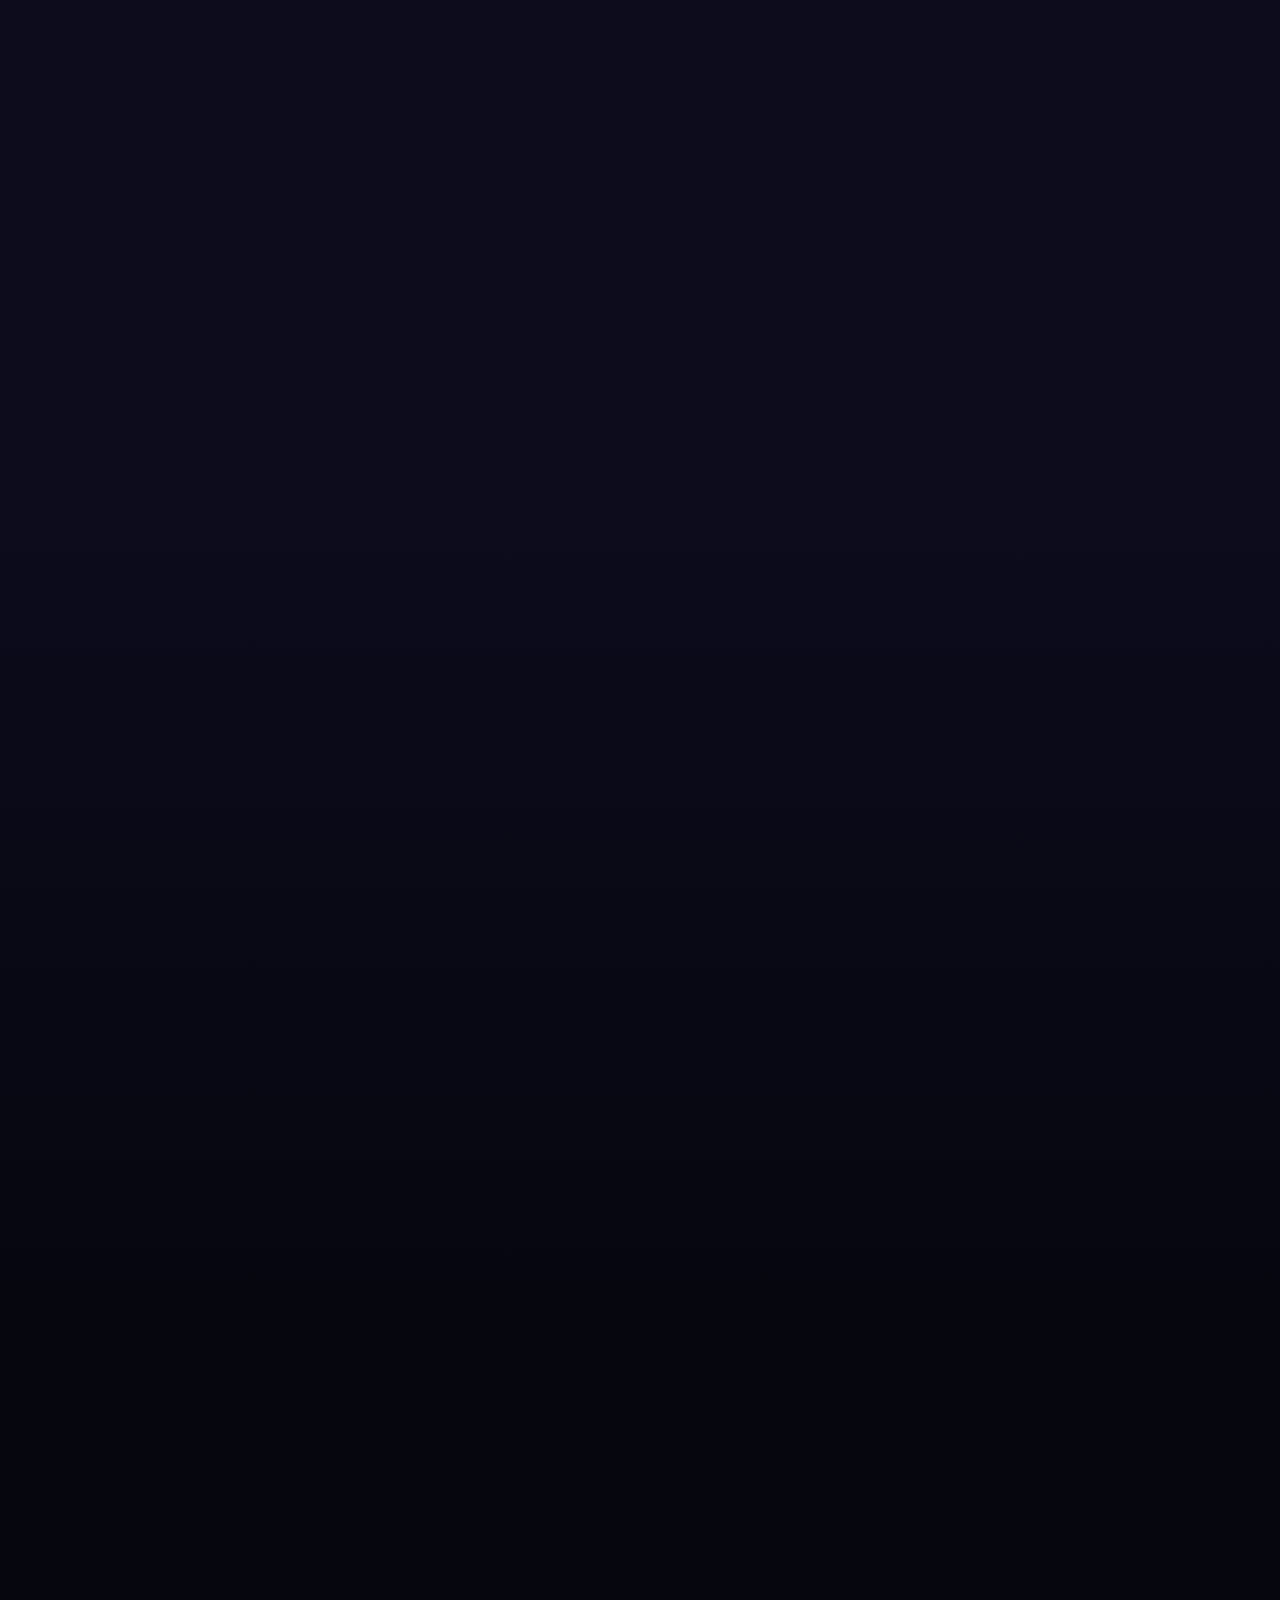
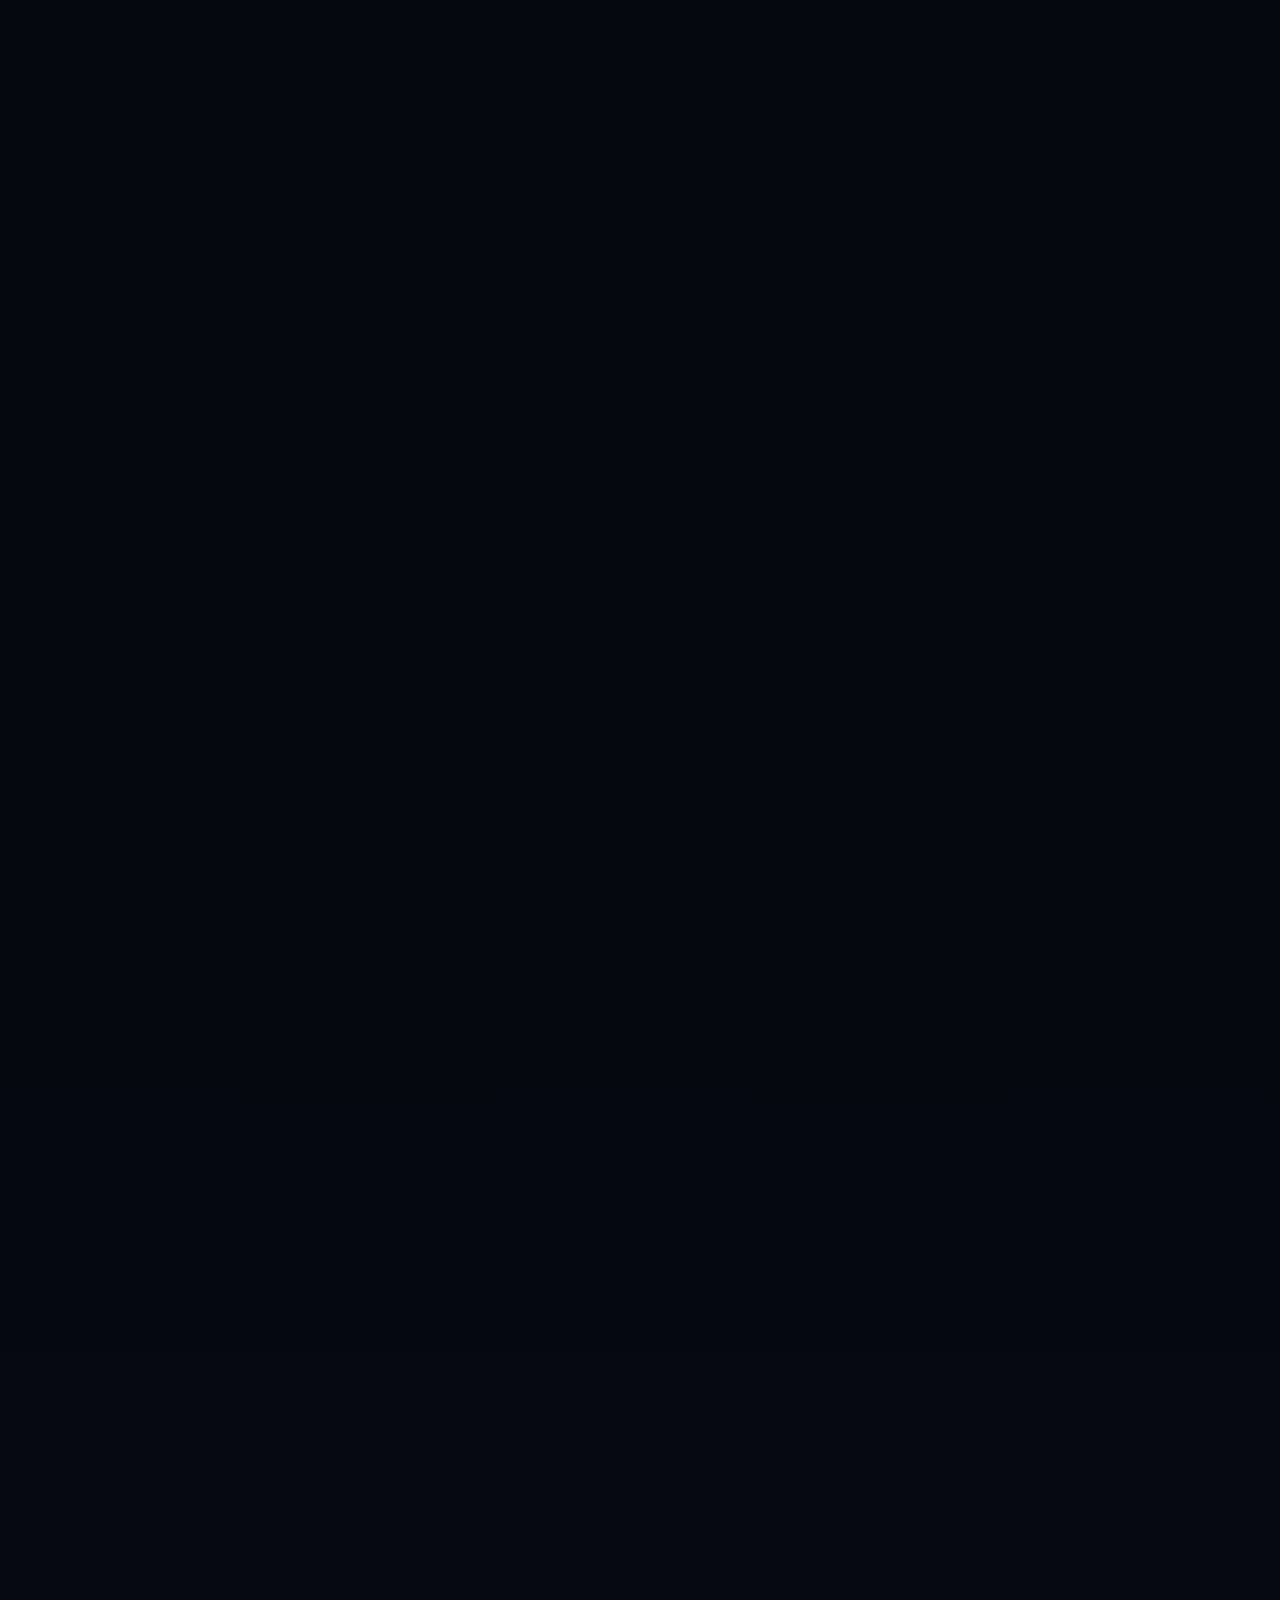
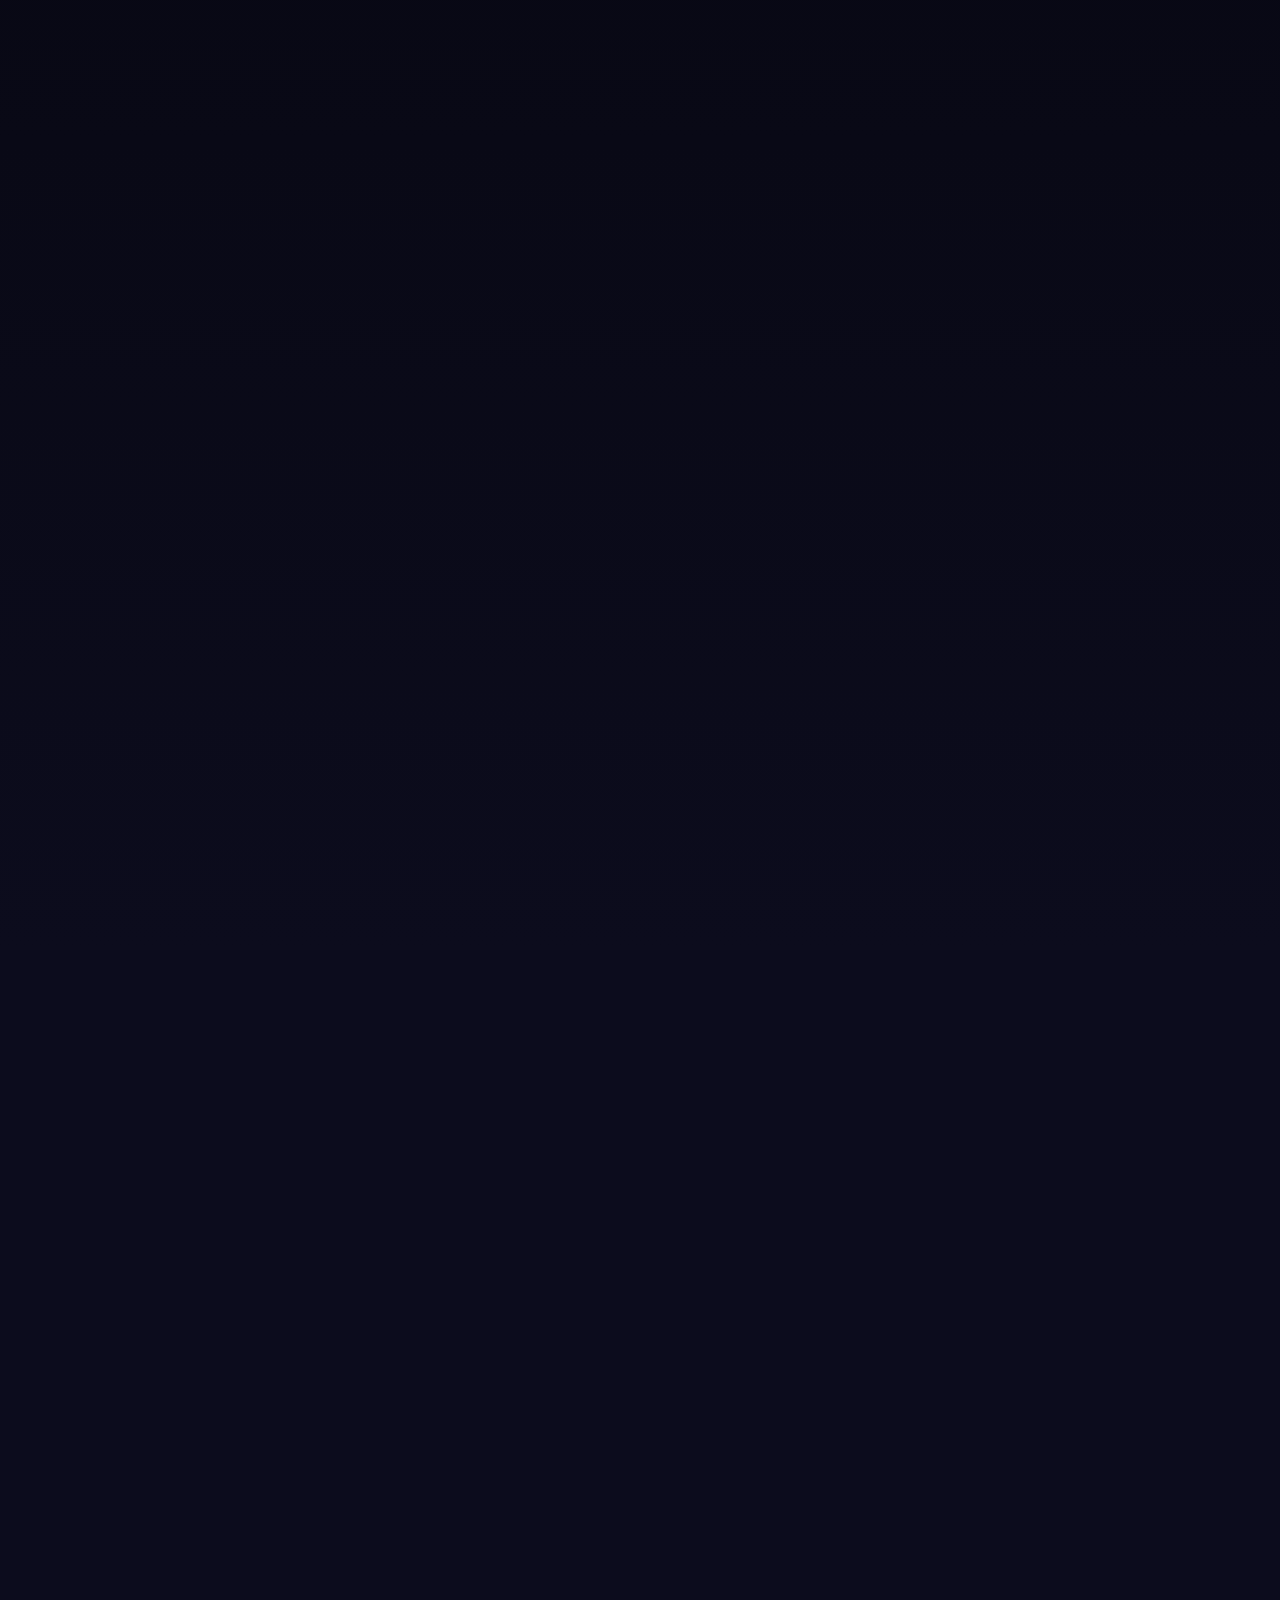
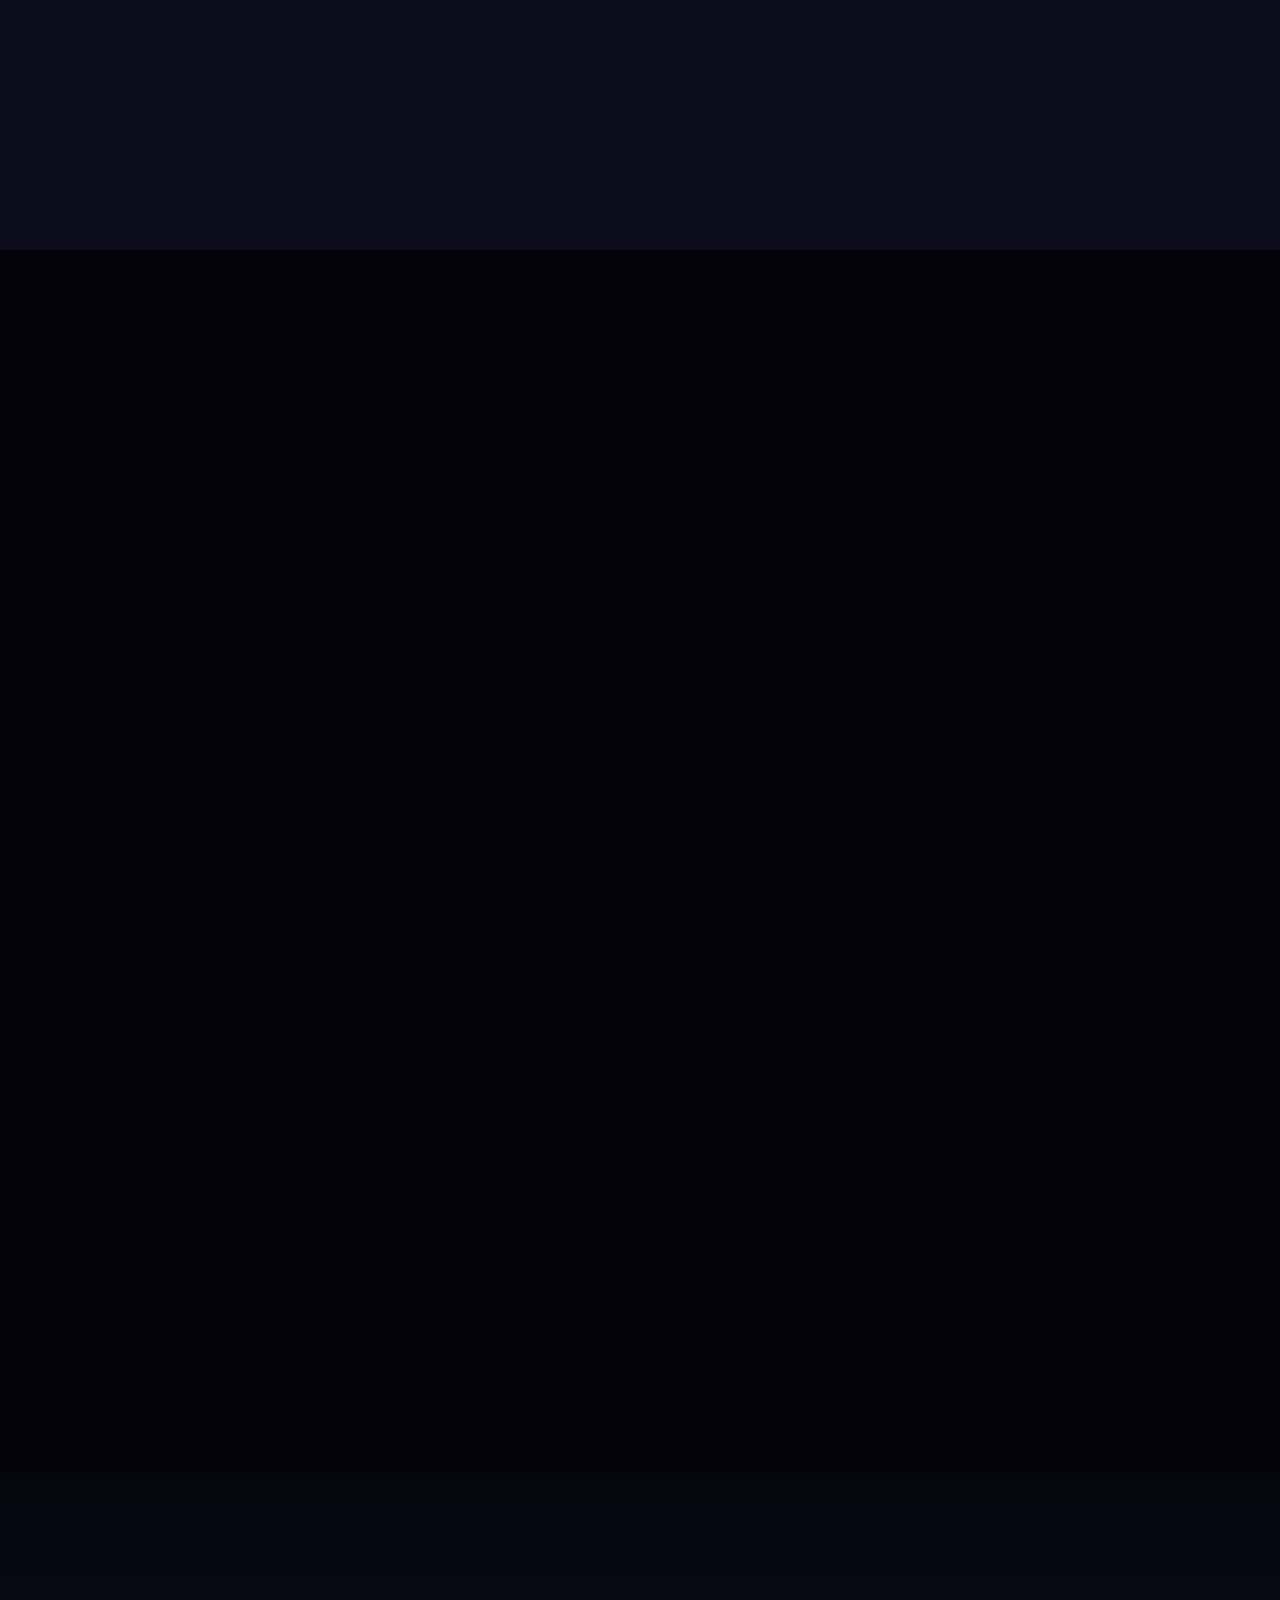
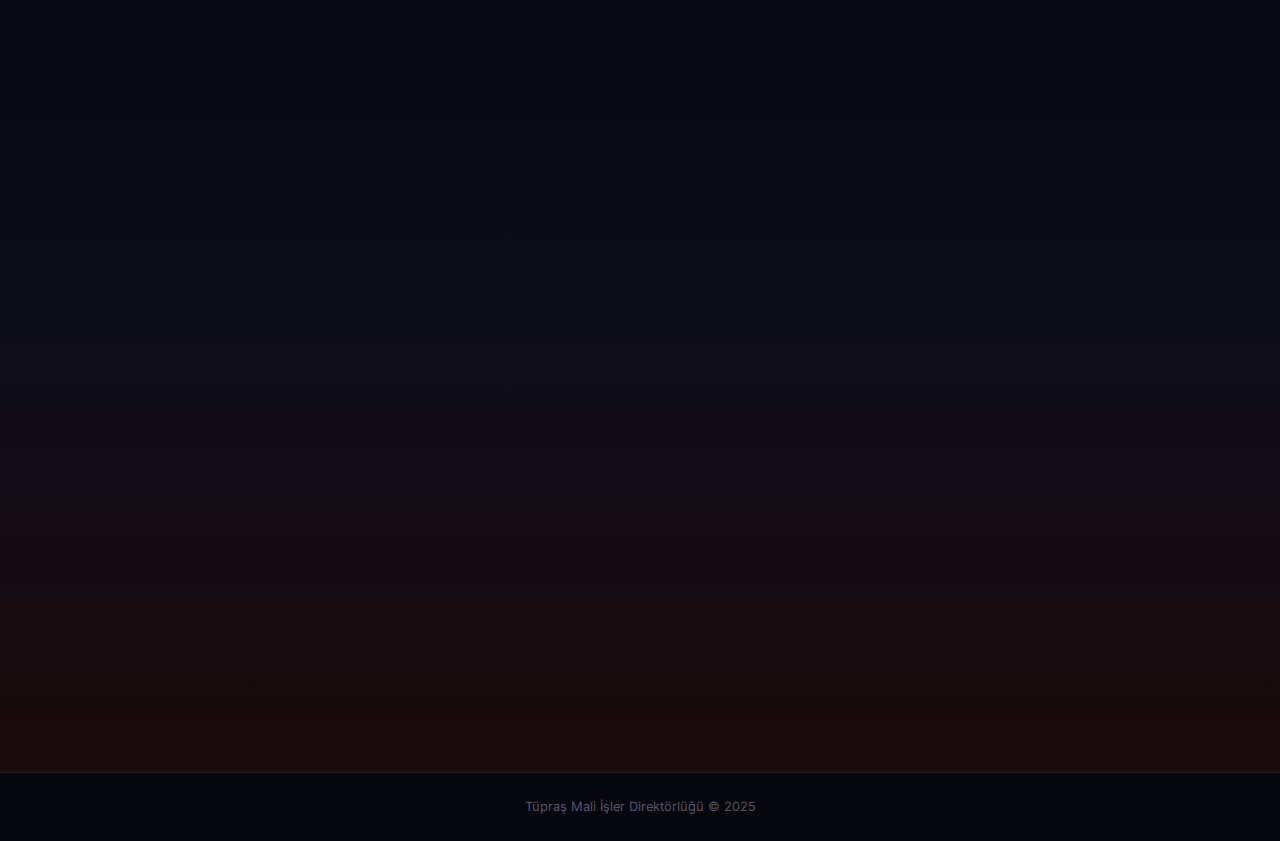
<file: mali-toplanti/index.html>
<!DOCTYPE html>
<html lang="tr">

<head>
    <meta charset="UTF-8">
    <meta name="viewport" content="width=device-width, initial-scale=1.0">
    <title>Mali Grup Toplantısı - Eylül 2025</title>
    <meta name="description" content="Tüpraş Mali İşler Departmanı Çeyreklik Performans Raporu - Eylül 2025">
    <link rel="preconnect" href="https://fonts.googleapis.com">
    <link rel="preconnect" href="https://fonts.gstatic.com" crossorigin>
    <link
        href="https://fonts.googleapis.com/css2?family=Outfit:wght@300;400;500;600;700;800;900&family=Inter:wght@300;400;500;600;700&family=JetBrains+Mono:wght@400;500;700&display=swap"
        rel="stylesheet">
    <link rel="stylesheet" href="style.css">
</head>

<body>

    <!-- Navigation -->
    <nav id="navbar">
        <div class="nav-container">
            <a href="#hero" class="nav-logo">MALİ İŞLER</a>
            <div class="nav-links">
                <a href="#team" class="nav-link">Ekibimiz</a>
                <a href="#operations" class="nav-link">Operasyonlar</a>
                <a href="#inventory" class="nav-link">Sayımlar</a>
                <a href="#finance" class="nav-link">Finans</a>
                <a href="#tax" class="nav-link">Vergi & Teşvik</a>
                <a href="#corporate" class="nav-link">Kurumsal</a>
                <a href="#s4hana" class="nav-link">S4HANA</a>
            </div>
            <button class="nav-toggle" id="navToggle" aria-label="Menü">
                <span></span><span></span><span></span>
            </button>
        </div>
    </nav>

    <!-- Mobile Nav -->
    <div class="mobile-nav" id="mobileNav">
        <a href="#team" class="mobile-nav-link">Ekibimiz</a>
        <a href="#operations" class="mobile-nav-link">Operasyonlar</a>
        <a href="#inventory" class="mobile-nav-link">Sayımlar</a>
        <a href="#finance" class="mobile-nav-link">Finans</a>
        <a href="#tax" class="mobile-nav-link">Vergi & Teşvik</a>
        <a href="#corporate" class="mobile-nav-link">Kurumsal</a>
        <a href="#s4hana" class="mobile-nav-link">S4HANA</a>
    </div>

    <!-- ==================== HERO ==================== -->
    <section id="hero" class="section hero-section">
        <canvas id="heroCanvas"></canvas>
        <div class="hero-content">
            <div class="hero-badge">TÜPRAŞ • MALİ İŞLER DİREKTÖRLÜĞÜ</div>
            <h1 class="hero-title">
                <span class="hero-line">Mali Grup</span>
                <span class="hero-line hero-highlight">Toplantısı</span>
            </h1>
            <div class="hero-date">
                <span class="hero-month">Eylül</span>
                <span class="hero-year">2025</span>
            </div>
        </div>
        <div class="scroll-indicator">
            <span>Keşfet</span>
            <div class="scroll-arrow"></div>
        </div>
        <div class="hero-signature">
            <span class="signature-line"></span>
            <span class="signature-text">Created by <strong>MID Digitalization</strong></span>
        </div>
    </section>

    <!-- ==================== INTRO - SON 1 YILDA ==================== -->
    <section id="intro" class="section intro-section">
        <div class="container">
            <div class="intro-content">
                <div class="eyes-container">
                    <div class="eye">
                        <div class="eye-inner">
                            <div class="pupil"></div>
                        </div>
                    </div>
                    <div class="eye">
                        <div class="eye-inner">
                            <div class="pupil"></div>
                        </div>
                    </div>
                </div>
                <h2 class="intro-title reveal">Son 1 Yılda<br><span class="gradient-text">Ne Olmuştu?</span></h2>
                <p class="intro-subtitle reveal">Bir göz atalım...</p>
            </div>
        </div>
    </section>

    <!-- ==================== TEAM ==================== -->
    <section id="team" class="section team-section">
        <div class="container">
            <div class="section-header reveal">
                <span class="section-tag">BİZ KİMİZ</span>
                <h2 class="section-title">Güçlü Bir <span class="gradient-text-blue">Ekip</span></h2>
            </div>
            <div class="team-grid">
                <div class="team-card team-card-main reveal">
                    <div class="team-icon">
                        <svg viewBox="0 0 24 24" fill="none" stroke="currentColor" stroke-width="1.5">
                            <path
                                d="M17.657 16.657L13.414 20.9a1.998 1.998 0 01-2.827 0l-4.244-4.243a8 8 0 1111.314 0z" />
                            <path d="M15 11a3 3 0 11-6 0 3 3 0 016 0z" />
                        </svg>
                    </div>
                    <div class="team-number" data-target="5">0</div>
                    <div class="team-label">Lokasyon</div>
                    <div class="team-sub">Türkiye Genelinde</div>
                </div>
                <div class="team-card team-card-main reveal" style="animation-delay: 0.2s">
                    <div class="team-icon">
                        <svg viewBox="0 0 24 24" fill="none" stroke="currentColor" stroke-width="1.5">
                            <path d="M17 21v-2a4 4 0 00-4-4H5a4 4 0 00-4-4v2" />
                            <circle cx="9" cy="7" r="4" />
                            <path d="M23 21v-2a4 4 0 00-3-3.87" />
                            <path d="M16 3.13a4 4 0 010 7.75" />
                        </svg>
                    </div>
                    <div class="team-number" data-target="70">0</div>
                    <div class="team-label">Çalışma Arkadaşı</div>
                    <div class="team-sub">Birlikte Güçlüyüz</div>
                </div>
            </div>
            <div class="team-network reveal">
                <div class="network-line"></div>
                <div class="network-nodes">
                    <div class="node" style="--delay: 0s"><span>İzmit</span></div>
                    <div class="node" style="--delay: 0.2s"><span>İstanbul</span></div>
                    <div class="node" style="--delay: 0.4s"><span>İzmir</span></div>
                    <div class="node" style="--delay: 0.6s"><span>Batman</span></div>
                    <div class="node" style="--delay: 0.8s"><span>Kırıkkale</span></div>
                </div>
            </div>
        </div>
    </section>

    <!-- ==================== OPERATIONS ==================== -->
    <section id="operations" class="section operations-section">
        <div class="container">
            <div class="section-header reveal">
                <span class="section-tag">RAKAMLARLA</span>
                <h2 class="section-title">Operasyonel <span class="gradient-text-green">Başarılar</span></h2>
            </div>

            <!-- Big 3 -->
            <div class="big-stats reveal">
                <div class="big-stat-card">
                    <div class="big-stat-value"><span class="counter" data-target="61" data-suffix=" Bin">0</span></div>
                    <div class="big-stat-label">Fatura</div>
                    <div class="big-stat-icon">📄</div>
                </div>
                <div class="big-stat-card">
                    <div class="big-stat-value"><span class="counter" data-target="1" data-suffix=" Milyon">0</span>
                    </div>
                    <div class="big-stat-label">Mali Kayıt</div>
                    <div class="big-stat-icon">📊</div>
                </div>
                <div class="big-stat-card">
                    <div class="big-stat-value"><span class="counter" data-target="700" data-suffix=" Milyar ₺">0</span>
                    </div>
                    <div class="big-stat-label">Ödeme</div>
                    <div class="big-stat-icon">💰</div>
                </div>
            </div>

            <!-- Detail Grid -->
            <div class="stats-grid reveal">
                <div class="stat-card">
                    <div class="stat-value"><span class="counter" data-target="100">0</span></div>
                    <div class="stat-label">Call Back</div>
                </div>
                <div class="stat-card">
                    <div class="stat-value"><span class="counter" data-target="800" data-suffix=" Bin">0</span></div>
                    <div class="stat-label">İş Avansı</div>
                </div>
                <div class="stat-card">
                    <div class="stat-value"><span class="counter" data-target="12" data-suffix=" Bin">0</span></div>
                    <div class="stat-label">Seyahat Beyanı</div>
                </div>
                <div class="stat-card">
                    <div class="stat-value"><span class="counter" data-target="5" data-suffix=" Bin">0</span></div>
                    <div class="stat-label">Masraf Beyanı</div>
                </div>
                <div class="stat-card">
                    <div class="stat-value"><span class="counter" data-target="10" data-suffix=" Bin">0</span></div>
                    <div class="stat-label">Mutabakat</div>
                </div>
            </div>

            <!-- Process Management -->
            <div class="section-sub-header reveal">
                <h3 class="sub-title">Süreç Yönetimi</h3>
            </div>
            <div class="stats-grid stats-grid-3 reveal">
                <div class="stat-card stat-card-accent">
                    <div class="stat-value"><span class="counter" data-target="800">0</span></div>
                    <div class="stat-label">Ana Veri Değişikliği</div>
                </div>
                <div class="stat-card stat-card-accent">
                    <div class="stat-value"><span class="counter" data-target="24">0</span></div>
                    <div class="stat-label">Geçici & Kesin Kapanış</div>
                </div>
                <div class="stat-card stat-card-accent">
                    <div class="stat-value"><span class="counter" data-target="2" data-suffix=" Bin">0</span></div>
                    <div class="stat-label">Çözümlenen TÇS & MDG Talebi</div>
                </div>
            </div>
        </div>
    </section>

    <!-- ==================== INVENTORY ==================== -->
    <section id="inventory" class="section inventory-section">
        <div class="container">
            <div class="section-header reveal">
                <span class="section-tag">SAYIM & ENVANTER</span>
                <h2 class="section-title">Hassas <span class="gradient-text-orange">Sayımlar</span></h2>
            </div>
            <div class="inventory-cards">
                <div class="inventory-card reveal">
                    <div class="inv-icon">📦</div>
                    <h3>Malzeme Sayımı</h3>
                    <div class="inv-row">
                        <span class="inv-number"><span class="counter" data-target="3559">0</span></span>
                        <span class="inv-unit">Adet</span>
                    </div>
                    <div class="inv-row">
                        <span class="inv-number"><span class="counter" data-target="3.7"
                                data-decimals="1">0</span></span>
                        <span class="inv-unit">Milyar ₺</span>
                    </div>
                </div>
                <div class="inventory-card reveal" style="animation-delay: 0.15s">
                    <div class="inv-icon">♻️</div>
                    <h3>Hurda Sayımı</h3>
                    <div class="inv-row">
                        <span class="inv-number"><span class="counter" data-target="515"
                                data-suffix=" Bin">0</span></span>
                        <span class="inv-unit">Ton</span>
                    </div>
                </div>
                <div class="inventory-card reveal" style="animation-delay: 0.3s">
                    <div class="inv-icon">🛢️</div>
                    <h3>Hidrokarbon Sayımı</h3>
                    <div class="inv-row">
                        <span class="inv-number"><span class="counter" data-target="826"
                                data-suffix=" Bin">0</span></span>
                        <span class="inv-unit">Ton</span>
                    </div>
                    <div class="inv-row">
                        <span class="inv-number"><span class="counter" data-target="29">0</span></span>
                        <span class="inv-unit">Milyar ₺</span>
                    </div>
                </div>
            </div>
        </div>
    </section>

    <!-- ==================== FINANCE & TRADE ==================== -->
    <section id="finance" class="section finance-section">
        <div class="container">
            <div class="section-header reveal">
                <span class="section-tag">FİNANS & TİCARET</span>
                <h2 class="section-title">Müşteri & <span class="gradient-text-cyan">Ticaret</span></h2>
            </div>

            <div class="finance-grid reveal">
                <div class="finance-card">
                    <div class="fc-value"><span class="counter" data-target="2" data-suffix=" Bin">0</span></div>
                    <div class="fc-label">Teminat Mektubu</div>
                </div>
                <div class="finance-card">
                    <div class="fc-value"><span class="counter" data-target="600">0</span></div>
                    <div class="fc-label">İthalat İhracat Kargosu</div>
                </div>
                <div class="finance-card">
                    <div class="fc-value"><span class="counter" data-target="1000" data-suffix="+">0</span></div>
                    <div class="fc-label">Müşteri</div>
                </div>
                <div class="finance-card">
                    <div class="fc-value">Yüzlerce</div>
                    <div class="fc-label">Telefon Görüşmesi</div>
                </div>
            </div>

            <!-- Limit Management -->
            <div class="section-sub-header reveal">
                <h3 class="sub-title">Limit Yönetimi</h3>
            </div>
            <div class="limit-cards reveal">
                <div class="limit-card">
                    <div class="limit-amount"><span class="counter" data-target="150">0</span> Milyar ₺</div>
                    <div class="limit-desc">Açık Hesap Müşteri Limiti</div>
                </div>
                <div class="limit-card">
                    <div class="limit-top">
                        <span class="limit-count"><span class="counter" data-target="41">0</span> Belediye</span>
                    </div>
                    <div class="limit-amount"><span class="counter" data-target="493">0</span> Milyon ₺</div>
                    <div class="limit-desc">Limit Yönetimi</div>
                </div>
                <div class="limit-card">
                    <div class="limit-top">
                        <span class="limit-count"><span class="counter" data-target="8">0</span> Banka</span>
                    </div>
                    <div class="limit-amount"><span class="counter" data-target="2.9" data-decimals="1">0</span> Milyar
                        ₺</div>
                    <div class="limit-desc">DBS Teminatı</div>
                </div>
            </div>

            <!-- Budget & Savings -->
            <div class="section-sub-header reveal">
                <h3 class="sub-title">Bütçe & Tasarruf</h3>
            </div>
            <div class="budget-section reveal">
                <div class="budget-main">
                    <div class="budget-value"><span class="counter" data-target="65">0</span> Milyar ₺</div>
                    <div class="budget-label">Masraf Bütçesi</div>
                </div>
                <div class="budget-savings">
                    <div class="savings-value"><span class="counter" data-target="500">0</span> Milyon ₺</div>
                    <div class="savings-label">Masraf Tasarrufu</div>
                    <div class="savings-details">
                        <span class="savings-tag"><span class="counter" data-target="4">0</span> Kategori</span>
                        <span class="savings-tag"><span class="counter" data-target="96">0</span> Fikir</span>
                        <span class="savings-tag"><span class="counter" data-target="84">0</span> Fikir Sahibi</span>
                    </div>
                </div>
            </div>
        </div>
    </section>

    <!-- ==================== TAX & INCENTIVES ==================== -->
    <section id="tax" class="section tax-section">
        <div class="container">
            <div class="section-header reveal">
                <span class="section-tag">VERGİ & TEŞVİK</span>
                <h2 class="section-title">Vergi <span class="gradient-text-red">Yönetimi</span></h2>
            </div>

            <!-- Tax Grid -->
            <div class="tax-grid reveal">
                <div class="tax-card">
                    <div class="tax-value"><span class="counter" data-target="194">0</span></div>
                    <div class="tax-unit">Milyar ₺</div>
                    <div class="tax-label">ÖTV</div>
                </div>
                <div class="tax-card">
                    <div class="tax-value"><span class="counter" data-target="111">0</span></div>
                    <div class="tax-unit">Milyar ₺</div>
                    <div class="tax-label">KDV</div>
                </div>
                <div class="tax-card">
                    <div class="tax-value"><span class="counter" data-target="4">0</span></div>
                    <div class="tax-unit">Milyar ₺</div>
                    <div class="tax-label">Kurumlar Vergisi & Diğer</div>
                </div>
            </div>

            <div class="tax-total reveal">
                <div class="tax-total-label">Toplam Ödenen Vergi</div>
                <div class="tax-total-value"><span class="counter" data-target="316">0</span> Milyar ₺</div>
            </div>

            <div class="tax-offset reveal">
                <div class="offset-value"><span class="counter" data-target="2.5" data-decimals="1">0</span> Milyar ₺
                </div>
                <div class="offset-label">ÖTV Mahsubu</div>
            </div>

            <!-- Incentives -->
            <div class="section-sub-header reveal">
                <h3 class="sub-title">Teşvik & İade</h3>
            </div>
            <div class="incentive-grid reveal">
                <div class="incentive-card">
                    <div class="inc-value"><span class="counter" data-target="19">0</span> Milyar ₺</div>
                    <div class="inc-label">Yararlanılan Teşvik</div>
                </div>
                <div class="incentive-card">
                    <div class="inc-value"><span class="counter" data-target="35">0</span> Milyar ₺</div>
                    <div class="inc-label">İade Alınan KDV</div>
                </div>
                <div class="incentive-card">
                    <div class="inc-value"><span class="counter" data-target="30">0</span> Milyon ₺</div>
                    <div class="inc-label">TURQUALITY Teşviği</div>
                </div>
                <div class="incentive-card">
                    <div class="inc-value"><span class="counter" data-target="13">0</span> Milyar ₺</div>
                    <div class="inc-label">Çözülen Teminat Mektubu</div>
                </div>
                <div class="incentive-card">
                    <div class="inc-value"><span class="counter" data-target="11">0</span></div>
                    <div class="inc-label">Tamamlanan Vergi İncelemesi</div>
                </div>
                <div class="incentive-card">
                    <div class="inc-value"><span class="counter" data-target="393">0</span></div>
                    <div class="inc-label">Cevaplanan Kamu Yazısı</div>
                </div>
            </div>

            <!-- Audits -->
            <div class="section-sub-header reveal">
                <h3 class="sub-title">Denetimler</h3>
            </div>
            <div class="audit-grid reveal">
                <div class="audit-card">
                    <div class="audit-icon">🔍</div>
                    <div class="audit-name">Bağımsız Denetimler</div>
                </div>
                <div class="audit-card">
                    <div class="audit-icon">📋</div>
                    <div class="audit-name">Vergi Denetimleri</div>
                </div>
                <div class="audit-card">
                    <div class="audit-icon">🏛️</div>
                    <div class="audit-name">Koç Holding Denetimleri</div>
                </div>
                <div class="audit-card">
                    <div class="audit-icon">🔎</div>
                    <div class="audit-name">İç Denetimler</div>
                </div>
            </div>
        </div>
    </section>

    <!-- ==================== CORPORATE ==================== -->
    <section id="corporate" class="section corporate-section">
        <div class="container">
            <div class="section-header reveal">
                <span class="section-tag">KURUMSAL</span>
                <h2 class="section-title">Kurumsal <span class="gradient-text-gold">Yönetim</span></h2>
            </div>
            <div class="corporate-grid reveal">
                <div class="corp-card">
                    <div class="corp-value"><span class="counter" data-target="50">0</span></div>
                    <div class="corp-label">YK Kararı</div>
                </div>
                <div class="corp-card">
                    <div class="corp-value"><span class="counter" data-target="29">0</span> <small>Milyar ₺</small>
                    </div>
                    <div class="corp-label">Temettü</div>
                </div>
                <div class="corp-card">
                    <div class="corp-value"><span class="counter" data-target="200">0</span></div>
                    <div class="corp-label">Sözleşme</div>
                </div>
            </div>
        </div>
    </section>

    <!-- ==================== S4HANA ==================== -->
    <section id="s4hana" class="section s4hana-section">
        <canvas id="matrixCanvas"></canvas>
        <div class="container">
            <div class="section-header reveal">
                <span class="section-tag section-tag-tech">DİJİTAL DÖNÜŞÜM</span>
                <h2 class="section-title section-title-tech">S/4HANA <span class="gradient-text-matrix">Yolculuğu</span>
                </h2>
            </div>

            <!-- Sprint & Test -->
            <div class="tech-block reveal">
                <h3 class="tech-subtitle">
                    <span class="tech-cursor">▶</span> Sprint & Test
                </h3>
                <div class="tech-grid">
                    <div class="tech-card">
                        <div class="tech-value"><span class="counter" data-target="3">0</span></div>
                        <div class="tech-label">Sprint</div>
                    </div>
                    <div class="tech-card">
                        <div class="tech-value"><span class="counter" data-target="2">0</span></div>
                        <div class="tech-label">Entegrasyon Testi</div>
                    </div>
                    <div class="tech-card">
                        <div class="tech-value">UAT</div>
                        <div class="tech-label">Kullanıcı Kabul Testi</div>
                    </div>
                    <div class="tech-card">
                        <div class="tech-value">Cutover</div>
                        <div class="tech-label">Geçiş Testi</div>
                    </div>
                </div>
                <div class="tech-highlight-grid reveal">
                    <div class="tech-highlight">
                        <div class="th-value"><span class="counter" data-target="21" data-suffix=" Bin">0</span></div>
                        <div class="th-label">Saat Emek</div>
                    </div>
                    <div class="tech-highlight">
                        <div class="th-value"><span class="counter" data-target="350" data-suffix="+">0</span></div>
                        <div class="th-label">Tüpraş Çalışanı</div>
                    </div>
                    <div class="tech-highlight">
                        <div class="th-value"><span class="counter" data-target="100" data-suffix="+">0</span></div>
                        <div class="th-label">Danışman</div>
                    </div>
                </div>
            </div>

            <!-- Development -->
            <div class="tech-block reveal">
                <h3 class="tech-subtitle">
                    <span class="tech-cursor">▶</span> Geliştirme & Eğitim
                </h3>
                <div class="tech-grid tech-grid-wide">
                    <div class="tech-card">
                        <div class="tech-value"><span class="counter" data-target="16">0</span></div>
                        <div class="tech-label">Modül Geliştirme</div>
                    </div>
                    <div class="tech-card">
                        <div class="tech-value"><span class="counter" data-target="8">0</span></div>
                        <div class="tech-label">Yeni Modül</div>
                    </div>
                    <div class="tech-card">
                        <div class="tech-value"><span class="counter" data-target="19" data-suffix=" Bin">0</span></div>
                        <div class="tech-label">Saat Eğitim</div>
                    </div>
                    <div class="tech-card">
                        <div class="tech-value"><span class="counter" data-target="650">0</span></div>
                        <div class="tech-label">Alt Süreç Analizi</div>
                    </div>
                    <div class="tech-card">
                        <div class="tech-value"><span class="counter" data-target="1405">0</span></div>
                        <div class="tech-label">Ek Geliştirme</div>
                    </div>
                    <div class="tech-card">
                        <div class="tech-value"><span class="counter" data-target="2500">0</span></div>
                        <div class="tech-label">Canlı Sonrası Talep</div>
                    </div>
                </div>
                <div class="tech-motto reveal">
                    <p>Uykusuz her gece, aralıksız her gün 😊</p>
                </div>
            </div>
        </div>
    </section>

    <!-- ==================== CLOSING ==================== -->
    <section id="closing" class="section closing-section">
        <div class="container">
            <div class="closing-content reveal">
                <div class="closing-heart">❤️</div>
                <h2 class="closing-title">İyi Ki Varsınız<br>Arkadaşlar</h2>
                <div class="closing-divider"></div>
                <h3 class="closing-subtitle">İyi Ki Varsın<br><span class="closing-highlight">Mali İşler</span></h3>
            </div>
        </div>
    </section>

    <!-- Footer -->
    <footer class="footer">
        <p>Tüpraş Mali İşler Direktörlüğü © 2025</p>
    </footer>

    <script src="script.js"></script>
</body>

</html>
</file>
<file: style.css>
/* ============================================================
   MALI GRUP TOPLANTISI - PREMIUM DARK THEME
   ============================================================ */

/* ---------- CSS Variables ---------- */
:root {
    --bg-primary: #06060f;
    --bg-secondary: #0c0c1d;
    --bg-card: rgba(255, 255, 255, 0.04);
    --bg-card-hover: rgba(255, 255, 255, 0.08);
    --border-color: rgba(255, 255, 255, 0.08);
    --text-primary: #f0f0f5;
    --text-secondary: #8888a0;
    --text-muted: #55556a;
    --gold: #f0b429;
    --gold-dark: #d4a017;
    --blue: #4facfe;
    --cyan: #00e5ff;
    --green: #00e676;
    --green-dark: #00c853;
    --orange: #ff9800;
    --red: #ef5350;
    --matrix: #00ff41;
    --purple: #b388ff;
    --font-heading: 'Outfit', sans-serif;
    --font-body: 'Inter', sans-serif;
    --font-mono: 'JetBrains Mono', monospace;
    --radius: 16px;
    --radius-sm: 8px;
    --transition: 0.3s cubic-bezier(0.25, 0.46, 0.45, 0.94);
}

/* ---------- Reset & Base ---------- */
*,
*::before,
*::after {
    margin: 0;
    padding: 0;
    box-sizing: border-box;
}

html {
    scroll-behavior: smooth;
    font-size: 16px;
    scrollbar-width: thin;
    scrollbar-color: var(--gold) var(--bg-secondary);
}

body {
    font-family: var(--font-body);
    background: var(--bg-primary);
    color: var(--text-primary);
    overflow-x: hidden;
    line-height: 1.6;
}

::-webkit-scrollbar {
    width: 6px;
}

::-webkit-scrollbar-track {
    background: var(--bg-secondary);
}

::-webkit-scrollbar-thumb {
    background: var(--gold);
    border-radius: 3px;
}

.container {
    max-width: 1200px;
    margin: 0 auto;
    padding: 0 24px;
}

.section {
    min-height: 100vh;
    padding: 120px 0 80px;
    position: relative;
}

/* ---------- Section Headers ---------- */
.section-tag {
    display: inline-block;
    font-family: var(--font-mono);
    font-size: 0.75rem;
    letter-spacing: 3px;
    color: var(--gold);
    background: rgba(240, 180, 41, 0.1);
    padding: 6px 16px;
    border-radius: 20px;
    border: 1px solid rgba(240, 180, 41, 0.2);
    margin-bottom: 16px;
    text-transform: uppercase;
}

.section-title {
    font-family: var(--font-heading);
    font-size: clamp(2.2rem, 5vw, 3.5rem);
    font-weight: 800;
    line-height: 1.15;
    margin-bottom: 48px;
}

.section-header {
    text-align: center;
    margin-bottom: 48px;
}

.section-sub-header {
    margin-top: 64px;
    margin-bottom: 32px;
    text-align: center;
}

.sub-title {
    font-family: var(--font-heading);
    font-size: 1.6rem;
    font-weight: 600;
    color: var(--text-primary);
    position: relative;
    display: inline-block;
}

.sub-title::after {
    content: '';
    position: absolute;
    bottom: -8px;
    left: 50%;
    transform: translateX(-50%);
    width: 40px;
    height: 3px;
    border-radius: 2px;
    background: var(--gold);
}

/* Gradient Texts */
.gradient-text {
    background: linear-gradient(135deg, var(--gold), #ffeb3b);
    -webkit-background-clip: text;
    -webkit-text-fill-color: transparent;
    background-clip: text;
}

.gradient-text-blue {
    background: linear-gradient(135deg, var(--blue), var(--cyan));
    -webkit-background-clip: text;
    -webkit-text-fill-color: transparent;
    background-clip: text;
}

.gradient-text-green {
    background: linear-gradient(135deg, var(--green), #69f0ae);
    -webkit-background-clip: text;
    -webkit-text-fill-color: transparent;
    background-clip: text;
}

.gradient-text-orange {
    background: linear-gradient(135deg, var(--orange), #ffcc02);
    -webkit-background-clip: text;
    -webkit-text-fill-color: transparent;
    background-clip: text;
}

.gradient-text-cyan {
    background: linear-gradient(135deg, var(--cyan), var(--blue));
    -webkit-background-clip: text;
    -webkit-text-fill-color: transparent;
    background-clip: text;
}

.gradient-text-red {
    background: linear-gradient(135deg, var(--red), #ff8a80);
    -webkit-background-clip: text;
    -webkit-text-fill-color: transparent;
    background-clip: text;
}

.gradient-text-gold {
    background: linear-gradient(135deg, var(--gold), #ffe082);
    -webkit-background-clip: text;
    -webkit-text-fill-color: transparent;
    background-clip: text;
}

.gradient-text-matrix {
    background: linear-gradient(135deg, var(--matrix), #76ff03);
    -webkit-background-clip: text;
    -webkit-text-fill-color: transparent;
    background-clip: text;
}

/* ---------- NAVIGATION ---------- */
#navbar {
    position: fixed;
    top: 0;
    left: 0;
    right: 0;
    z-index: 1000;
    padding: 16px 0;
    transition: var(--transition);
    background: transparent;
}

#navbar.scrolled {
    background: rgba(6, 6, 15, 0.9);
    backdrop-filter: blur(20px);
    -webkit-backdrop-filter: blur(20px);
    border-bottom: 1px solid var(--border-color);
    padding: 10px 0;
}

.nav-container {
    max-width: 1200px;
    margin: 0 auto;
    padding: 0 24px;
    display: flex;
    align-items: center;
    justify-content: space-between;
}

.nav-logo {
    font-family: var(--font-heading);
    font-size: 1.1rem;
    font-weight: 700;
    color: var(--gold);
    text-decoration: none;
    letter-spacing: 2px;
}

.nav-links {
    display: flex;
    gap: 8px;
}

.nav-link {
    font-size: 0.85rem;
    font-weight: 500;
    color: var(--text-secondary);
    text-decoration: none;
    padding: 8px 14px;
    border-radius: 8px;
    transition: var(--transition);
}

.nav-link:hover,
.nav-link.active {
    color: var(--text-primary);
    background: var(--bg-card-hover);
}

.nav-link.active {
    color: var(--gold);
}

.nav-toggle {
    display: none;
    flex-direction: column;
    gap: 5px;
    background: none;
    border: none;
    cursor: pointer;
    padding: 4px;
}

.nav-toggle span {
    width: 24px;
    height: 2px;
    background: var(--text-primary);
    border-radius: 2px;
    transition: var(--transition);
}

.mobile-nav {
    display: none;
    position: fixed;
    top: 60px;
    left: 0;
    right: 0;
    background: rgba(6, 6, 15, 0.98);
    backdrop-filter: blur(20px);
    padding: 16px;
    z-index: 999;
    flex-direction: column;
    gap: 4px;
    border-bottom: 1px solid var(--border-color);
}

.mobile-nav.open {
    display: flex;
}

.mobile-nav-link {
    color: var(--text-secondary);
    text-decoration: none;
    padding: 12px 16px;
    border-radius: 8px;
    font-size: 0.95rem;
    transition: var(--transition);
}

.mobile-nav-link:hover {
    background: var(--bg-card-hover);
    color: var(--text-primary);
}

/* ---------- HERO ---------- */
.hero-section {
    display: flex;
    align-items: center;
    justify-content: center;
    text-align: center;
    padding: 0;
    overflow: hidden;
    background: radial-gradient(ellipse at 50% 50%, #0f0f2d 0%, var(--bg-primary) 70%);
}

#heroCanvas {
    position: absolute;
    inset: 0;
    width: 100%;
    height: 100%;
    pointer-events: none;
}

.hero-content {
    position: relative;
    z-index: 2;
}

.hero-badge {
    font-family: var(--font-mono);
    font-size: 0.75rem;
    color: var(--gold);
    letter-spacing: 4px;
    margin-bottom: 32px;
    opacity: 0;
    animation: fadeInDown 0.8s ease forwards 0.3s;
}

.hero-title {
    font-family: var(--font-heading);
    font-size: clamp(3rem, 8vw, 6rem);
    font-weight: 900;
    line-height: 1.1;
    margin-bottom: 24px;
}

.hero-line {
    display: block;
    opacity: 0;
    animation: fadeInUp 0.8s ease forwards;
}

.hero-line:nth-child(1) {
    animation-delay: 0.5s;
}

.hero-line:nth-child(2) {
    animation-delay: 0.7s;
}

.hero-highlight {
    background: linear-gradient(135deg, var(--gold), #ffeb3b, var(--gold));
    -webkit-background-clip: text;
    -webkit-text-fill-color: transparent;
    background-clip: text;
    background-size: 200% auto;
    animation: fadeInUp 0.8s ease forwards 0.7s, shimmer 3s ease-in-out infinite 1.5s;
}

.hero-date {
    display: flex;
    align-items: baseline;
    justify-content: center;
    gap: 12px;
    opacity: 0;
    animation: fadeInUp 0.8s ease forwards 1s;
}

.hero-month {
    font-family: var(--font-heading);
    font-size: clamp(1.5rem, 3vw, 2.5rem);
    font-weight: 300;
    color: var(--text-secondary);
}

.hero-year {
    font-family: var(--font-heading);
    font-size: clamp(2rem, 4vw, 3rem);
    font-weight: 700;
    color: var(--gold);
}

.scroll-indicator {
    position: absolute;
    bottom: 40px;
    left: 50%;
    transform: translateX(-50%);
    display: flex;
    flex-direction: column;
    align-items: center;
    gap: 8px;
    color: var(--text-muted);
    font-size: 0.75rem;
    letter-spacing: 2px;
    opacity: 0;
    animation: fadeInUp 0.8s ease forwards 1.5s;
}

.scroll-arrow {
    width: 20px;
    height: 30px;
    border: 2px solid var(--text-muted);
    border-radius: 10px;
    position: relative;
}

.scroll-arrow::after {
    content: '';
    width: 4px;
    height: 8px;
    background: var(--gold);
    border-radius: 2px;
    position: absolute;
    top: 6px;
    left: 50%;
    transform: translateX(-50%);
    animation: scrollBounce 1.5s ease-in-out infinite;
}

/* Hero Signature */
.hero-signature {
    position: absolute;
    bottom: 40px;
    right: 40px;
    display: flex;
    align-items: center;
    gap: 10px;
    opacity: 0;
    animation: fadeInUp 0.8s ease forwards 2s;
    z-index: 2;
}

.signature-line {
    width: 32px;
    height: 1px;
    background: linear-gradient(90deg, transparent, var(--gold));
}

.signature-text {
    font-family: var(--font-mono);
    font-size: 0.7rem;
    color: var(--text-muted);
    letter-spacing: 1px;
}

.signature-text strong {
    color: var(--gold);
    font-weight: 600;
}

/* ---------- INTRO ---------- */
.intro-section {
    display: flex;
    align-items: center;
    justify-content: center;
    background: var(--bg-primary);
}

.intro-content {
    text-align: center;
}

.eyes-container {
    display: flex;
    justify-content: center;
    gap: 40px;
    margin-bottom: 48px;
}

.eye {
    width: 80px;
    height: 80px;
    background: #fff;
    border-radius: 50%;
    display: flex;
    align-items: center;
    justify-content: center;
    box-shadow: 0 0 30px rgba(255, 255, 255, 0.2),
        inset 0 0 20px rgba(0, 0, 0, 0.05);
}

.eye-inner {
    width: 60px;
    height: 60px;
    border-radius: 50%;
    display: flex;
    align-items: center;
    justify-content: center;
    position: relative;
}

.pupil {
    width: 28px;
    height: 28px;
    background: radial-gradient(circle, #1a1a2e 60%, #333 100%);
    border-radius: 50%;
    position: relative;
    animation: lookAround 4s ease-in-out infinite;
}

.pupil::after {
    content: '';
    width: 8px;
    height: 8px;
    background: rgba(255, 255, 255, 0.9);
    border-radius: 50%;
    position: absolute;
    top: 4px;
    right: 4px;
}

.intro-title {
    font-family: var(--font-heading);
    font-size: clamp(2.5rem, 5vw, 4rem);
    font-weight: 800;
    line-height: 1.2;
    margin-bottom: 16px;
}

.intro-subtitle {
    font-size: 1.2rem;
    color: var(--text-secondary);
}

/* ---------- TEAM ---------- */
.team-section {
    background: linear-gradient(180deg, var(--bg-primary) 0%, var(--bg-secondary) 100%);
}

.team-grid {
    display: flex;
    justify-content: center;
    gap: 32px;
    flex-wrap: wrap;
    margin-bottom: 64px;
}

.team-card-main {
    background: var(--bg-card);
    border: 1px solid var(--border-color);
    border-radius: var(--radius);
    padding: 48px 56px;
    text-align: center;
    transition: var(--transition);
    position: relative;
    overflow: hidden;
}

.team-card-main::before {
    content: '';
    position: absolute;
    inset: 0;
    background: linear-gradient(135deg, rgba(79, 172, 254, 0.05), rgba(0, 229, 255, 0.05));
    opacity: 0;
    transition: var(--transition);
}

.team-card-main:hover::before {
    opacity: 1;
}

.team-card-main:hover {
    transform: translateY(-4px);
    border-color: rgba(79, 172, 254, 0.3);
}

.team-icon {
    width: 48px;
    height: 48px;
    color: var(--blue);
    margin: 0 auto 20px;
}

.team-icon svg {
    width: 100%;
    height: 100%;
}

.team-number {
    font-family: var(--font-heading);
    font-size: 4rem;
    font-weight: 900;
    background: linear-gradient(135deg, var(--blue), var(--cyan));
    -webkit-background-clip: text;
    -webkit-text-fill-color: transparent;
    background-clip: text;
    line-height: 1;
    margin-bottom: 8px;
}

.team-label {
    font-size: 1.2rem;
    font-weight: 600;
    margin-bottom: 4px;
}

.team-sub {
    font-size: 0.85rem;
    color: var(--text-secondary);
}

/* Network nodes */
.team-network {
    position: relative;
    padding: 40px 0;
}

.network-line {
    position: absolute;
    top: 50%;
    left: 10%;
    right: 10%;
    height: 2px;
    background: linear-gradient(90deg, transparent, var(--blue), transparent);
    opacity: 0.3;
}

.network-nodes {
    display: flex;
    justify-content: space-around;
    position: relative;
}

.node {
    display: flex;
    flex-direction: column;
    align-items: center;
    gap: 12px;
    opacity: 0;
    animation: nodeAppear 0.6s ease forwards;
    animation-delay: var(--delay);
}

.node::before {
    content: '';
    width: 16px;
    height: 16px;
    background: var(--blue);
    border-radius: 50%;
    box-shadow: 0 0 20px rgba(79, 172, 254, 0.5);
    animation: pulse 2s ease-in-out infinite;
    animation-delay: var(--delay);
}

.node span {
    font-size: 0.85rem;
    font-weight: 500;
    color: var(--text-secondary);
}

/* ---------- OPERATIONS ---------- */
.operations-section {
    background: var(--bg-secondary);
}

.big-stats {
    display: grid;
    grid-template-columns: repeat(3, 1fr);
    gap: 24px;
    margin-bottom: 48px;
}

.big-stat-card {
    background: linear-gradient(135deg, rgba(0, 230, 118, 0.08), rgba(0, 230, 118, 0.02));
    border: 1px solid rgba(0, 230, 118, 0.15);
    border-radius: var(--radius);
    padding: 40px 24px;
    text-align: center;
    position: relative;
    overflow: hidden;
    transition: var(--transition);
}

.big-stat-card:hover {
    transform: translateY(-4px);
    border-color: rgba(0, 230, 118, 0.4);
    box-shadow: 0 20px 60px rgba(0, 230, 118, 0.1);
}

.big-stat-icon {
    position: absolute;
    top: 12px;
    right: 16px;
    font-size: 1.5rem;
    opacity: 0.5;
}

.big-stat-value {
    font-family: var(--font-heading);
    font-size: 2.8rem;
    font-weight: 800;
    color: var(--green);
    line-height: 1.1;
    margin-bottom: 8px;
}

.big-stat-label {
    font-size: 1rem;
    font-weight: 500;
    color: var(--text-secondary);
}

/* Stats Grid */
.stats-grid {
    display: grid;
    grid-template-columns: repeat(5, 1fr);
    gap: 16px;
}

.stats-grid-3 {
    grid-template-columns: repeat(3, 1fr);
}

.stat-card {
    background: var(--bg-card);
    border: 1px solid var(--border-color);
    border-radius: var(--radius-sm);
    padding: 24px 16px;
    text-align: center;
    transition: var(--transition);
}

.stat-card:hover {
    background: var(--bg-card-hover);
    transform: translateY(-2px);
}

.stat-card-accent {
    border-color: rgba(0, 230, 118, 0.15);
}

.stat-value {
    font-family: var(--font-heading);
    font-size: 1.8rem;
    font-weight: 700;
    color: var(--text-primary);
    margin-bottom: 4px;
}

.stat-label {
    font-size: 0.8rem;
    color: var(--text-secondary);
    font-weight: 500;
}

/* ---------- INVENTORY ---------- */
.inventory-section {
    background: linear-gradient(180deg, var(--bg-secondary) 0%, var(--bg-primary) 100%);
}

.inventory-cards {
    display: grid;
    grid-template-columns: repeat(3, 1fr);
    gap: 24px;
}

.inventory-card {
    background: var(--bg-card);
    border: 1px solid var(--border-color);
    border-radius: var(--radius);
    padding: 40px 32px;
    text-align: center;
    transition: var(--transition);
    position: relative;
    overflow: hidden;
}

.inventory-card::before {
    content: '';
    position: absolute;
    top: 0;
    left: 0;
    right: 0;
    height: 3px;
    background: linear-gradient(90deg, var(--orange), #ffcc02);
    transform: scaleX(0);
    transition: var(--transition);
}

.inventory-card:hover::before {
    transform: scaleX(1);
}

.inventory-card:hover {
    transform: translateY(-4px);
    border-color: rgba(255, 152, 0, 0.3);
}

.inv-icon {
    font-size: 2.5rem;
    margin-bottom: 16px;
}

.inventory-card h3 {
    font-family: var(--font-heading);
    font-size: 1.2rem;
    font-weight: 600;
    margin-bottom: 24px;
    color: var(--orange);
}

.inv-row {
    display: flex;
    align-items: baseline;
    justify-content: center;
    gap: 8px;
    margin-bottom: 8px;
}

.inv-number {
    font-family: var(--font-heading);
    font-size: 2rem;
    font-weight: 800;
}

.inv-unit {
    font-size: 0.9rem;
    color: var(--text-secondary);
}

/* ---------- FINANCE ---------- */
.finance-section {
    background: var(--bg-primary);
}

.finance-grid {
    display: grid;
    grid-template-columns: repeat(4, 1fr);
    gap: 20px;
    margin-bottom: 32px;
}

.finance-card {
    background: var(--bg-card);
    border: 1px solid var(--border-color);
    border-radius: var(--radius-sm);
    padding: 28px 20px;
    text-align: center;
    transition: var(--transition);
}

.finance-card:hover {
    background: var(--bg-card-hover);
    transform: translateY(-2px);
    border-color: rgba(0, 229, 255, 0.3);
}

.fc-value {
    font-family: var(--font-heading);
    font-size: 2rem;
    font-weight: 700;
    color: var(--cyan);
    margin-bottom: 8px;
}

.fc-label {
    font-size: 0.85rem;
    color: var(--text-secondary);
}

/* Limits */
.limit-cards {
    display: grid;
    grid-template-columns: repeat(3, 1fr);
    gap: 20px;
}

.limit-card {
    background: linear-gradient(135deg, rgba(0, 229, 255, 0.06), rgba(79, 172, 254, 0.03));
    border: 1px solid rgba(0, 229, 255, 0.15);
    border-radius: var(--radius);
    padding: 32px 24px;
    text-align: center;
    transition: var(--transition);
}

.limit-card:hover {
    transform: translateY(-4px);
    border-color: rgba(0, 229, 255, 0.4);
}

.limit-top {
    margin-bottom: 8px;
}

.limit-count {
    font-family: var(--font-heading);
    font-size: 1rem;
    font-weight: 600;
    color: var(--blue);
}

.limit-amount {
    font-family: var(--font-heading);
    font-size: 2.2rem;
    font-weight: 800;
    color: var(--text-primary);
    margin-bottom: 8px;
}

.limit-desc {
    font-size: 0.85rem;
    color: var(--text-secondary);
}

/* Budget */
.budget-section {
    display: grid;
    grid-template-columns: 1fr 1fr;
    gap: 24px;
    margin-top: 24px;
}

.budget-main {
    background: linear-gradient(135deg, rgba(0, 229, 255, 0.1), rgba(0, 229, 255, 0.02));
    border: 1px solid rgba(0, 229, 255, 0.2);
    border-radius: var(--radius);
    padding: 48px 32px;
    text-align: center;
    transition: var(--transition);
}

.budget-main:hover {
    transform: translateY(-4px);
}

.budget-value {
    font-family: var(--font-heading);
    font-size: 3rem;
    font-weight: 900;
    color: var(--cyan);
    margin-bottom: 8px;
}

.budget-label {
    font-size: 1rem;
    color: var(--text-secondary);
}

.budget-savings {
    background: linear-gradient(135deg, rgba(0, 230, 118, 0.1), rgba(0, 230, 118, 0.02));
    border: 1px solid rgba(0, 230, 118, 0.2);
    border-radius: var(--radius);
    padding: 36px 32px;
    text-align: center;
    transition: var(--transition);
}

.budget-savings:hover {
    transform: translateY(-4px);
}

.savings-value {
    font-family: var(--font-heading);
    font-size: 2.5rem;
    font-weight: 800;
    color: var(--green);
    margin-bottom: 4px;
}

.savings-label {
    font-size: 1rem;
    color: var(--text-secondary);
    margin-bottom: 16px;
}

.savings-details {
    display: flex;
    justify-content: center;
    gap: 12px;
    flex-wrap: wrap;
}

.savings-tag {
    font-family: var(--font-mono);
    font-size: 0.8rem;
    background: rgba(0, 230, 118, 0.1);
    border: 1px solid rgba(0, 230, 118, 0.2);
    padding: 6px 14px;
    border-radius: 20px;
    color: var(--green);
}

/* ---------- TAX ---------- */
.tax-section {
    background: linear-gradient(180deg, var(--bg-primary) 0%, var(--bg-secondary) 100%);
}

.tax-grid {
    display: grid;
    grid-template-columns: repeat(3, 1fr);
    gap: 24px;
    margin-bottom: 32px;
}

.tax-card {
    background: var(--bg-card);
    border: 1px solid var(--border-color);
    border-radius: var(--radius);
    padding: 36px 24px;
    text-align: center;
    transition: var(--transition);
}

.tax-card:hover {
    transform: translateY(-4px);
    border-color: rgba(239, 83, 80, 0.3);
}

.tax-value {
    font-family: var(--font-heading);
    font-size: 3rem;
    font-weight: 900;
    color: var(--red);
}

.tax-unit {
    font-size: 0.9rem;
    color: var(--text-secondary);
    margin-bottom: 4px;
}

.tax-label {
    font-size: 0.9rem;
    color: var(--text-muted);
    font-weight: 500;
}

.tax-total {
    background: linear-gradient(135deg, rgba(239, 83, 80, 0.12), rgba(239, 83, 80, 0.03));
    border: 2px solid rgba(239, 83, 80, 0.3);
    border-radius: var(--radius);
    padding: 36px;
    text-align: center;
    margin-bottom: 24px;
}

.tax-total-label {
    font-size: 1rem;
    color: var(--text-secondary);
    margin-bottom: 8px;
    text-transform: uppercase;
    letter-spacing: 2px;
    font-family: var(--font-mono);
    font-size: 0.8rem;
}

.tax-total-value {
    font-family: var(--font-heading);
    font-size: 3.5rem;
    font-weight: 900;
    color: var(--red);
}

.tax-offset {
    text-align: center;
    margin-bottom: 24px;
    padding: 24px;
    background: var(--bg-card);
    border-radius: var(--radius-sm);
    border: 1px solid var(--border-color);
}

.offset-value {
    font-family: var(--font-heading);
    font-size: 2rem;
    font-weight: 700;
    color: var(--purple);
    margin-bottom: 4px;
}

.offset-label {
    font-size: 0.85rem;
    color: var(--text-secondary);
}

/* Incentives */
.incentive-grid {
    display: grid;
    grid-template-columns: repeat(3, 1fr);
    gap: 16px;
    margin-bottom: 32px;
}

.incentive-card {
    background: var(--bg-card);
    border: 1px solid var(--border-color);
    border-radius: var(--radius-sm);
    padding: 24px 20px;
    text-align: center;
    transition: var(--transition);
}

.incentive-card:hover {
    background: var(--bg-card-hover);
    transform: translateY(-2px);
}

.inc-value {
    font-family: var(--font-heading);
    font-size: 1.6rem;
    font-weight: 700;
    color: var(--green);
    margin-bottom: 8px;
}

.inc-label {
    font-size: 0.8rem;
    color: var(--text-secondary);
}

/* Audits */
.audit-grid {
    display: grid;
    grid-template-columns: repeat(4, 1fr);
    gap: 16px;
}

.audit-card {
    background: var(--bg-card);
    border: 1px solid var(--border-color);
    border-radius: var(--radius);
    padding: 32px 20px;
    text-align: center;
    transition: var(--transition);
}

.audit-card:hover {
    background: var(--bg-card-hover);
    transform: translateY(-2px);
    border-color: rgba(240, 180, 41, 0.3);
}

.audit-icon {
    font-size: 2rem;
    margin-bottom: 12px;
}

.audit-name {
    font-size: 0.85rem;
    font-weight: 500;
    color: var(--text-secondary);
}

/* ---------- CORPORATE ---------- */
.corporate-section {
    background: var(--bg-secondary);
    display: flex;
    align-items: center;
}

.corporate-grid {
    display: grid;
    grid-template-columns: repeat(3, 1fr);
    gap: 32px;
}

.corp-card {
    background: linear-gradient(135deg, rgba(240, 180, 41, 0.08), rgba(240, 180, 41, 0.02));
    border: 1px solid rgba(240, 180, 41, 0.15);
    border-radius: var(--radius);
    padding: 48px 32px;
    text-align: center;
    transition: var(--transition);
}

.corp-card:hover {
    transform: translateY(-6px);
    border-color: rgba(240, 180, 41, 0.4);
    box-shadow: 0 20px 60px rgba(240, 180, 41, 0.1);
}

.corp-value {
    font-family: var(--font-heading);
    font-size: 3.5rem;
    font-weight: 900;
    color: var(--gold);
    margin-bottom: 12px;
    line-height: 1.1;
}

.corp-value small {
    font-size: 1.2rem;
    font-weight: 600;
}

.corp-label {
    font-size: 1rem;
    color: var(--text-secondary);
    font-weight: 500;
}

/* ---------- S4HANA ---------- */
.s4hana-section {
    background: #020208;
    position: relative;
    overflow: hidden;
}

#matrixCanvas {
    position: absolute;
    inset: 0;
    width: 100%;
    height: 100%;
    pointer-events: none;
    opacity: 0.15;
}

.s4hana-section .container {
    position: relative;
    z-index: 2;
}

.section-tag-tech {
    color: var(--matrix);
    background: rgba(0, 255, 65, 0.1);
    border-color: rgba(0, 255, 65, 0.2);
}

.section-title-tech {
    font-family: var(--font-mono);
}

.tech-block {
    margin-bottom: 56px;
}

.tech-subtitle {
    font-family: var(--font-mono);
    font-size: 1.3rem;
    font-weight: 500;
    color: var(--matrix);
    margin-bottom: 24px;
    display: flex;
    align-items: center;
    gap: 12px;
}

.tech-cursor {
    animation: blink 1s step-end infinite;
    color: var(--matrix);
}

.tech-grid {
    display: grid;
    grid-template-columns: repeat(4, 1fr);
    gap: 16px;
    margin-bottom: 24px;
}

.tech-grid-wide {
    grid-template-columns: repeat(3, 1fr);
}

.tech-card {
    background: rgba(0, 255, 65, 0.04);
    border: 1px solid rgba(0, 255, 65, 0.12);
    border-radius: var(--radius-sm);
    padding: 24px 16px;
    text-align: center;
    transition: var(--transition);
    font-family: var(--font-mono);
}

.tech-card:hover {
    background: rgba(0, 255, 65, 0.08);
    transform: translateY(-2px);
    border-color: rgba(0, 255, 65, 0.3);
    box-shadow: 0 0 30px rgba(0, 255, 65, 0.1);
}

.tech-value {
    font-size: 2rem;
    font-weight: 700;
    color: var(--matrix);
    margin-bottom: 6px;
}

.tech-label {
    font-size: 0.75rem;
    color: var(--text-secondary);
    font-family: var(--font-body);
}

.tech-highlight-grid {
    display: grid;
    grid-template-columns: repeat(3, 1fr);
    gap: 16px;
}

.tech-highlight {
    background: linear-gradient(135deg, rgba(0, 255, 65, 0.1), rgba(0, 255, 65, 0.02));
    border: 1px solid rgba(0, 255, 65, 0.2);
    border-radius: var(--radius);
    padding: 32px 20px;
    text-align: center;
}

.th-value {
    font-family: var(--font-heading);
    font-size: 2.2rem;
    font-weight: 800;
    color: var(--matrix);
    margin-bottom: 8px;
}

.th-label {
    font-size: 0.85rem;
    color: var(--text-secondary);
}

.tech-motto {
    text-align: center;
    margin-top: 32px;
}

.tech-motto p {
    font-family: var(--font-mono);
    font-size: 1.2rem;
    color: var(--matrix);
    opacity: 0.8;
    font-style: italic;
}

/* ---------- CLOSING ---------- */
.closing-section {
    background: linear-gradient(180deg, var(--bg-primary) 0%, #0d0d1a 50%, #1a0a0a 100%);
    display: flex;
    align-items: center;
    justify-content: center;
    text-align: center;
}

.closing-content {
    max-width: 600px;
    margin: 0 auto;
}

.closing-heart {
    font-size: 4rem;
    margin-bottom: 32px;
    animation: heartbeat 1.5s ease-in-out infinite;
}

.closing-title {
    font-family: var(--font-heading);
    font-size: clamp(2rem, 5vw, 3.5rem);
    font-weight: 800;
    line-height: 1.3;
    margin-bottom: 24px;
    color: var(--text-primary);
}

.closing-divider {
    width: 60px;
    height: 3px;
    background: var(--gold);
    margin: 24px auto;
    border-radius: 2px;
}

.closing-subtitle {
    font-family: var(--font-heading);
    font-size: clamp(1.5rem, 3vw, 2.2rem);
    font-weight: 600;
    color: var(--text-secondary);
    line-height: 1.4;
}

.closing-highlight {
    background: linear-gradient(135deg, var(--gold), #ffeb3b);
    -webkit-background-clip: text;
    -webkit-text-fill-color: transparent;
    background-clip: text;
    font-weight: 800;
}

/* ---------- FOOTER ---------- */
.footer {
    text-align: center;
    padding: 24px;
    border-top: 1px solid var(--border-color);
    font-size: 0.8rem;
    color: var(--text-muted);
}

/* ---------- ANIMATIONS ---------- */
@keyframes fadeInUp {
    from {
        opacity: 0;
        transform: translateY(30px);
    }

    to {
        opacity: 1;
        transform: translateY(0);
    }
}

@keyframes fadeInDown {
    from {
        opacity: 0;
        transform: translateY(-20px);
    }

    to {
        opacity: 1;
        transform: translateY(0);
    }
}

@keyframes shimmer {
    0% {
        background-position: 0% 50%;
    }

    50% {
        background-position: 100% 50%;
    }

    100% {
        background-position: 0% 50%;
    }
}

@keyframes scrollBounce {

    0%,
    100% {
        transform: translateX(-50%) translateY(0);
        opacity: 1;
    }

    50% {
        transform: translateX(-50%) translateY(10px);
        opacity: 0.3;
    }
}

@keyframes lookAround {

    0%,
    100% {
        transform: translate(0, 0);
    }

    15% {
        transform: translate(8px, -4px);
    }

    30% {
        transform: translate(-6px, 2px);
    }

    45% {
        transform: translate(4px, 6px);
    }

    60% {
        transform: translate(-8px, -2px);
    }

    75% {
        transform: translate(6px, 4px);
    }

    90% {
        transform: translate(-2px, -6px);
    }
}

@keyframes nodeAppear {
    from {
        opacity: 0;
        transform: translateY(20px);
    }

    to {
        opacity: 1;
        transform: translateY(0);
    }
}

@keyframes pulse {

    0%,
    100% {
        box-shadow: 0 0 10px rgba(79, 172, 254, 0.3);
    }

    50% {
        box-shadow: 0 0 25px rgba(79, 172, 254, 0.6);
    }
}

@keyframes blink {
    50% {
        opacity: 0;
    }
}

@keyframes heartbeat {

    0%,
    100% {
        transform: scale(1);
    }

    15% {
        transform: scale(1.15);
    }

    30% {
        transform: scale(1);
    }

    45% {
        transform: scale(1.1);
    }

    60% {
        transform: scale(1);
    }
}

/* ---------- REVEAL ANIMATION ---------- */
.reveal {
    opacity: 0;
    transform: translateY(40px);
    transition: opacity 0.8s ease, transform 0.8s ease;
}

.reveal.active {
    opacity: 1;
    transform: translateY(0);
}

/* ---------- RESPONSIVE ---------- */
@media (max-width: 1024px) {
    .nav-links {
        display: none;
    }

    .nav-toggle {
        display: flex;
    }

    .big-stats {
        grid-template-columns: 1fr;
        gap: 16px;
    }

    .stats-grid {
        grid-template-columns: repeat(3, 1fr);
    }

    .inventory-cards {
        grid-template-columns: 1fr;
    }

    .finance-grid {
        grid-template-columns: repeat(2, 1fr);
    }

    .limit-cards {
        grid-template-columns: 1fr;
    }

    .tax-grid {
        grid-template-columns: 1fr;
    }

    .incentive-grid {
        grid-template-columns: repeat(2, 1fr);
    }

    .audit-grid {
        grid-template-columns: repeat(2, 1fr);
    }

    .corporate-grid {
        grid-template-columns: 1fr;
    }

    .tech-grid {
        grid-template-columns: repeat(2, 1fr);
    }

    .tech-grid-wide {
        grid-template-columns: repeat(2, 1fr);
    }

    .tech-highlight-grid {
        grid-template-columns: 1fr;
    }

    .budget-section {
        grid-template-columns: 1fr;
    }
}

@media (max-width: 640px) {
    .section {
        padding: 80px 0 60px;
    }

    .stats-grid {
        grid-template-columns: repeat(2, 1fr);
    }

    .finance-grid {
        grid-template-columns: 1fr;
    }

    .incentive-grid {
        grid-template-columns: 1fr;
    }

    .audit-grid {
        grid-template-columns: repeat(2, 1fr);
    }

    .tech-grid {
        grid-template-columns: 1fr;
    }

    .tech-grid-wide {
        grid-template-columns: 1fr;
    }

    .team-grid {
        flex-direction: column;
        align-items: center;
    }

    .team-card-main {
        padding: 36px 40px;
        width: 100%;
    }

    .team-number {
        font-size: 3rem;
    }

    .network-nodes {
        flex-wrap: wrap;
        gap: 16px;
        justify-content: center;
    }

    .big-stat-value {
        font-size: 2.2rem;
    }

    .hero-title {
        font-size: clamp(2.2rem, 8vw, 4rem);
    }

    .eyes-container {
        gap: 24px;
    }

    .eye {
        width: 60px;
        height: 60px;
    }

    .eye-inner {
        width: 44px;
        height: 44px;
    }

    .pupil {
        width: 20px;
        height: 20px;
    }

    .tax-total-value {
        font-size: 2.5rem;
    }

    .corp-value {
        font-size: 2.5rem;
    }

    .corp-card {
        padding: 32px 24px;
    }
}

/* ============================================================
   PASSWORD PROTECTION
   ============================================================ */
#password-overlay {
    position: fixed;
    top: 0;
    left: 0;
    width: 100%;
    height: 100%;
    background: var(--bg-primary);
    z-index: 10000;
    display: flex;
    align-items: center;
    justify-content: center;
    opacity: 1;
    transition: opacity 0.5s ease;
}

.password-content {
    background: var(--bg-card);
    padding: 3rem 2rem;
    border-radius: var(--radius);
    text-align: center;
    border: 1px solid var(--border-color);
    box-shadow: 0 4px 60px rgba(0, 0, 0, 0.5);
    backdrop-filter: blur(10px);
    width: 90%;
    max-width: 400px;
    animation: fadeInUp 0.6s ease forwards;
}

.password-title {
    font-family: var(--font-heading);
    font-size: 2rem;
    margin-bottom: 0.5rem;
    color: var(--gold);
}

.password-subtitle {
    font-size: 1rem;
    color: var(--text-secondary);
    margin-bottom: 2rem;
}

#password-form {
    display: flex;
    flex-direction: column;
    gap: 1rem;
}

#password-input {
    background: rgba(255, 255, 255, 0.03);
    border: 1px solid var(--border-color);
    border-radius: var(--radius-sm);
    padding: 1rem;
    color: var(--text-primary);
    font-size: 1rem;
    outline: none;
    transition: var(--transition);
    text-align: center;
    letter-spacing: 2px;
}

#password-input:focus {
    border-color: var(--gold);
    background: rgba(255, 255, 255, 0.08);
}

.password-submit {
    background: linear-gradient(135deg, var(--gold), #ffeb3b);
    color: var(--bg-primary);
    font-weight: 700;
    border: none;
    border-radius: var(--radius-sm);
    padding: 1rem;
    font-size: 1rem;
    cursor: pointer;
    transition: var(--transition);
    text-transform: uppercase;
    letter-spacing: 1px;
}

.password-submit:hover {
    transform: translateY(-2px);
    box-shadow: 0 4px 20px rgba(240, 180, 41, 0.3);
}

#password-error {
    color: var(--red);
    font-size: 0.9rem;
    margin-top: 1rem;
    min-height: 1.5rem;
    font-weight: 500;
}

body.password-active {
    overflow: hidden;
}
</file>
<file: mali-toplanti/style.css>
/* ============================================================
   MALI GRUP TOPLANTISI - PREMIUM DARK THEME
   ============================================================ */

/* ---------- CSS Variables ---------- */
:root {
    --bg-primary: #06060f;
    --bg-secondary: #0c0c1d;
    --bg-card: rgba(255, 255, 255, 0.04);
    --bg-card-hover: rgba(255, 255, 255, 0.08);
    --border-color: rgba(255, 255, 255, 0.08);
    --text-primary: #f0f0f5;
    --text-secondary: #8888a0;
    --text-muted: #55556a;
    --gold: #f0b429;
    --gold-dark: #d4a017;
    --blue: #4facfe;
    --cyan: #00e5ff;
    --green: #00e676;
    --green-dark: #00c853;
    --orange: #ff9800;
    --red: #ef5350;
    --matrix: #00ff41;
    --purple: #b388ff;
    --font-heading: 'Outfit', sans-serif;
    --font-body: 'Inter', sans-serif;
    --font-mono: 'JetBrains Mono', monospace;
    --radius: 16px;
    --radius-sm: 8px;
    --transition: 0.3s cubic-bezier(0.25, 0.46, 0.45, 0.94);
}

/* ---------- Reset & Base ---------- */
*,
*::before,
*::after {
    margin: 0;
    padding: 0;
    box-sizing: border-box;
}

html {
    scroll-behavior: smooth;
    font-size: 16px;
    scrollbar-width: thin;
    scrollbar-color: var(--gold) var(--bg-secondary);
}

body {
    font-family: var(--font-body);
    background: var(--bg-primary);
    color: var(--text-primary);
    overflow-x: hidden;
    line-height: 1.6;
}

::-webkit-scrollbar {
    width: 6px;
}

::-webkit-scrollbar-track {
    background: var(--bg-secondary);
}

::-webkit-scrollbar-thumb {
    background: var(--gold);
    border-radius: 3px;
}

.container {
    max-width: 1200px;
    margin: 0 auto;
    padding: 0 24px;
}

.section {
    min-height: 100vh;
    padding: 120px 0 80px;
    position: relative;
}

/* ---------- Section Headers ---------- */
.section-tag {
    display: inline-block;
    font-family: var(--font-mono);
    font-size: 0.75rem;
    letter-spacing: 3px;
    color: var(--gold);
    background: rgba(240, 180, 41, 0.1);
    padding: 6px 16px;
    border-radius: 20px;
    border: 1px solid rgba(240, 180, 41, 0.2);
    margin-bottom: 16px;
    text-transform: uppercase;
}

.section-title {
    font-family: var(--font-heading);
    font-size: clamp(2.2rem, 5vw, 3.5rem);
    font-weight: 800;
    line-height: 1.15;
    margin-bottom: 48px;
}

.section-header {
    text-align: center;
    margin-bottom: 48px;
}

.section-sub-header {
    margin-top: 64px;
    margin-bottom: 32px;
    text-align: center;
}

.sub-title {
    font-family: var(--font-heading);
    font-size: 1.6rem;
    font-weight: 600;
    color: var(--text-primary);
    position: relative;
    display: inline-block;
}

.sub-title::after {
    content: '';
    position: absolute;
    bottom: -8px;
    left: 50%;
    transform: translateX(-50%);
    width: 40px;
    height: 3px;
    border-radius: 2px;
    background: var(--gold);
}

/* Gradient Texts */
.gradient-text {
    background: linear-gradient(135deg, var(--gold), #ffeb3b);
    -webkit-background-clip: text;
    -webkit-text-fill-color: transparent;
    background-clip: text;
}

.gradient-text-blue {
    background: linear-gradient(135deg, var(--blue), var(--cyan));
    -webkit-background-clip: text;
    -webkit-text-fill-color: transparent;
    background-clip: text;
}

.gradient-text-green {
    background: linear-gradient(135deg, var(--green), #69f0ae);
    -webkit-background-clip: text;
    -webkit-text-fill-color: transparent;
    background-clip: text;
}

.gradient-text-orange {
    background: linear-gradient(135deg, var(--orange), #ffcc02);
    -webkit-background-clip: text;
    -webkit-text-fill-color: transparent;
    background-clip: text;
}

.gradient-text-cyan {
    background: linear-gradient(135deg, var(--cyan), var(--blue));
    -webkit-background-clip: text;
    -webkit-text-fill-color: transparent;
    background-clip: text;
}

.gradient-text-red {
    background: linear-gradient(135deg, var(--red), #ff8a80);
    -webkit-background-clip: text;
    -webkit-text-fill-color: transparent;
    background-clip: text;
}

.gradient-text-gold {
    background: linear-gradient(135deg, var(--gold), #ffe082);
    -webkit-background-clip: text;
    -webkit-text-fill-color: transparent;
    background-clip: text;
}

.gradient-text-matrix {
    background: linear-gradient(135deg, var(--matrix), #76ff03);
    -webkit-background-clip: text;
    -webkit-text-fill-color: transparent;
    background-clip: text;
}

/* ---------- NAVIGATION ---------- */
#navbar {
    position: fixed;
    top: 0;
    left: 0;
    right: 0;
    z-index: 1000;
    padding: 16px 0;
    transition: var(--transition);
    background: transparent;
}

#navbar.scrolled {
    background: rgba(6, 6, 15, 0.9);
    backdrop-filter: blur(20px);
    -webkit-backdrop-filter: blur(20px);
    border-bottom: 1px solid var(--border-color);
    padding: 10px 0;
}

.nav-container {
    max-width: 1200px;
    margin: 0 auto;
    padding: 0 24px;
    display: flex;
    align-items: center;
    justify-content: space-between;
}

.nav-logo {
    font-family: var(--font-heading);
    font-size: 1.1rem;
    font-weight: 700;
    color: var(--gold);
    text-decoration: none;
    letter-spacing: 2px;
}

.nav-links {
    display: flex;
    gap: 8px;
}

.nav-link {
    font-size: 0.85rem;
    font-weight: 500;
    color: var(--text-secondary);
    text-decoration: none;
    padding: 8px 14px;
    border-radius: 8px;
    transition: var(--transition);
}

.nav-link:hover,
.nav-link.active {
    color: var(--text-primary);
    background: var(--bg-card-hover);
}

.nav-link.active {
    color: var(--gold);
}

.nav-toggle {
    display: none;
    flex-direction: column;
    gap: 5px;
    background: none;
    border: none;
    cursor: pointer;
    padding: 4px;
}

.nav-toggle span {
    width: 24px;
    height: 2px;
    background: var(--text-primary);
    border-radius: 2px;
    transition: var(--transition);
}

.mobile-nav {
    display: none;
    position: fixed;
    top: 60px;
    left: 0;
    right: 0;
    background: rgba(6, 6, 15, 0.98);
    backdrop-filter: blur(20px);
    padding: 16px;
    z-index: 999;
    flex-direction: column;
    gap: 4px;
    border-bottom: 1px solid var(--border-color);
}

.mobile-nav.open {
    display: flex;
}

.mobile-nav-link {
    color: var(--text-secondary);
    text-decoration: none;
    padding: 12px 16px;
    border-radius: 8px;
    font-size: 0.95rem;
    transition: var(--transition);
}

.mobile-nav-link:hover {
    background: var(--bg-card-hover);
    color: var(--text-primary);
}

/* ---------- HERO ---------- */
.hero-section {
    display: flex;
    align-items: center;
    justify-content: center;
    text-align: center;
    padding: 0;
    overflow: hidden;
    background: radial-gradient(ellipse at 50% 50%, #0f0f2d 0%, var(--bg-primary) 70%);
}

#heroCanvas {
    position: absolute;
    inset: 0;
    width: 100%;
    height: 100%;
    pointer-events: none;
}

.hero-content {
    position: relative;
    z-index: 2;
}

.hero-badge {
    font-family: var(--font-mono);
    font-size: 0.75rem;
    color: var(--gold);
    letter-spacing: 4px;
    margin-bottom: 32px;
    opacity: 0;
    animation: fadeInDown 0.8s ease forwards 0.3s;
}

.hero-title {
    font-family: var(--font-heading);
    font-size: clamp(3rem, 8vw, 6rem);
    font-weight: 900;
    line-height: 1.1;
    margin-bottom: 24px;
}

.hero-line {
    display: block;
    opacity: 0;
    animation: fadeInUp 0.8s ease forwards;
}

.hero-line:nth-child(1) {
    animation-delay: 0.5s;
}

.hero-line:nth-child(2) {
    animation-delay: 0.7s;
}

.hero-highlight {
    background: linear-gradient(135deg, var(--gold), #ffeb3b, var(--gold));
    -webkit-background-clip: text;
    -webkit-text-fill-color: transparent;
    background-clip: text;
    background-size: 200% auto;
    animation: fadeInUp 0.8s ease forwards 0.7s, shimmer 3s ease-in-out infinite 1.5s;
}

.hero-date {
    display: flex;
    align-items: baseline;
    justify-content: center;
    gap: 12px;
    opacity: 0;
    animation: fadeInUp 0.8s ease forwards 1s;
}

.hero-month {
    font-family: var(--font-heading);
    font-size: clamp(1.5rem, 3vw, 2.5rem);
    font-weight: 300;
    color: var(--text-secondary);
}

.hero-year {
    font-family: var(--font-heading);
    font-size: clamp(2rem, 4vw, 3rem);
    font-weight: 700;
    color: var(--gold);
}

.scroll-indicator {
    position: absolute;
    bottom: 40px;
    left: 50%;
    transform: translateX(-50%);
    display: flex;
    flex-direction: column;
    align-items: center;
    gap: 8px;
    color: var(--text-muted);
    font-size: 0.75rem;
    letter-spacing: 2px;
    opacity: 0;
    animation: fadeInUp 0.8s ease forwards 1.5s;
}

.scroll-arrow {
    width: 20px;
    height: 30px;
    border: 2px solid var(--text-muted);
    border-radius: 10px;
    position: relative;
}

.scroll-arrow::after {
    content: '';
    width: 4px;
    height: 8px;
    background: var(--gold);
    border-radius: 2px;
    position: absolute;
    top: 6px;
    left: 50%;
    transform: translateX(-50%);
    animation: scrollBounce 1.5s ease-in-out infinite;
}

/* Hero Signature */
.hero-signature {
    position: absolute;
    bottom: 40px;
    right: 40px;
    display: flex;
    align-items: center;
    gap: 10px;
    opacity: 0;
    animation: fadeInUp 0.8s ease forwards 2s;
    z-index: 2;
}

.signature-line {
    width: 32px;
    height: 1px;
    background: linear-gradient(90deg, transparent, var(--gold));
}

.signature-text {
    font-family: var(--font-mono);
    font-size: 0.7rem;
    color: var(--text-muted);
    letter-spacing: 1px;
}

.signature-text strong {
    color: var(--gold);
    font-weight: 600;
}

/* ---------- INTRO ---------- */
.intro-section {
    display: flex;
    align-items: center;
    justify-content: center;
    background: var(--bg-primary);
}

.intro-content {
    text-align: center;
}

.eyes-container {
    display: flex;
    justify-content: center;
    gap: 40px;
    margin-bottom: 48px;
}

.eye {
    width: 80px;
    height: 80px;
    background: #fff;
    border-radius: 50%;
    display: flex;
    align-items: center;
    justify-content: center;
    box-shadow: 0 0 30px rgba(255, 255, 255, 0.2),
        inset 0 0 20px rgba(0, 0, 0, 0.05);
}

.eye-inner {
    width: 60px;
    height: 60px;
    border-radius: 50%;
    display: flex;
    align-items: center;
    justify-content: center;
    position: relative;
}

.pupil {
    width: 28px;
    height: 28px;
    background: radial-gradient(circle, #1a1a2e 60%, #333 100%);
    border-radius: 50%;
    position: relative;
    animation: lookAround 4s ease-in-out infinite;
}

.pupil::after {
    content: '';
    width: 8px;
    height: 8px;
    background: rgba(255, 255, 255, 0.9);
    border-radius: 50%;
    position: absolute;
    top: 4px;
    right: 4px;
}

.intro-title {
    font-family: var(--font-heading);
    font-size: clamp(2.5rem, 5vw, 4rem);
    font-weight: 800;
    line-height: 1.2;
    margin-bottom: 16px;
}

.intro-subtitle {
    font-size: 1.2rem;
    color: var(--text-secondary);
}

/* ---------- TEAM ---------- */
.team-section {
    background: linear-gradient(180deg, var(--bg-primary) 0%, var(--bg-secondary) 100%);
}

.team-grid {
    display: flex;
    justify-content: center;
    gap: 32px;
    flex-wrap: wrap;
    margin-bottom: 64px;
}

.team-card-main {
    background: var(--bg-card);
    border: 1px solid var(--border-color);
    border-radius: var(--radius);
    padding: 48px 56px;
    text-align: center;
    transition: var(--transition);
    position: relative;
    overflow: hidden;
}

.team-card-main::before {
    content: '';
    position: absolute;
    inset: 0;
    background: linear-gradient(135deg, rgba(79, 172, 254, 0.05), rgba(0, 229, 255, 0.05));
    opacity: 0;
    transition: var(--transition);
}

.team-card-main:hover::before {
    opacity: 1;
}

.team-card-main:hover {
    transform: translateY(-4px);
    border-color: rgba(79, 172, 254, 0.3);
}

.team-icon {
    width: 48px;
    height: 48px;
    color: var(--blue);
    margin: 0 auto 20px;
}

.team-icon svg {
    width: 100%;
    height: 100%;
}

.team-number {
    font-family: var(--font-heading);
    font-size: 4rem;
    font-weight: 900;
    background: linear-gradient(135deg, var(--blue), var(--cyan));
    -webkit-background-clip: text;
    -webkit-text-fill-color: transparent;
    background-clip: text;
    line-height: 1;
    margin-bottom: 8px;
}

.team-label {
    font-size: 1.2rem;
    font-weight: 600;
    margin-bottom: 4px;
}

.team-sub {
    font-size: 0.85rem;
    color: var(--text-secondary);
}

/* Network nodes */
.team-network {
    position: relative;
    padding: 40px 0;
}

.network-line {
    position: absolute;
    top: 50%;
    left: 10%;
    right: 10%;
    height: 2px;
    background: linear-gradient(90deg, transparent, var(--blue), transparent);
    opacity: 0.3;
}

.network-nodes {
    display: flex;
    justify-content: space-around;
    position: relative;
}

.node {
    display: flex;
    flex-direction: column;
    align-items: center;
    gap: 12px;
    opacity: 0;
    animation: nodeAppear 0.6s ease forwards;
    animation-delay: var(--delay);
}

.node::before {
    content: '';
    width: 16px;
    height: 16px;
    background: var(--blue);
    border-radius: 50%;
    box-shadow: 0 0 20px rgba(79, 172, 254, 0.5);
    animation: pulse 2s ease-in-out infinite;
    animation-delay: var(--delay);
}

.node span {
    font-size: 0.85rem;
    font-weight: 500;
    color: var(--text-secondary);
}

/* ---------- OPERATIONS ---------- */
.operations-section {
    background: var(--bg-secondary);
}

.big-stats {
    display: grid;
    grid-template-columns: repeat(3, 1fr);
    gap: 24px;
    margin-bottom: 48px;
}

.big-stat-card {
    background: linear-gradient(135deg, rgba(0, 230, 118, 0.08), rgba(0, 230, 118, 0.02));
    border: 1px solid rgba(0, 230, 118, 0.15);
    border-radius: var(--radius);
    padding: 40px 24px;
    text-align: center;
    position: relative;
    overflow: hidden;
    transition: var(--transition);
}

.big-stat-card:hover {
    transform: translateY(-4px);
    border-color: rgba(0, 230, 118, 0.4);
    box-shadow: 0 20px 60px rgba(0, 230, 118, 0.1);
}

.big-stat-icon {
    position: absolute;
    top: 12px;
    right: 16px;
    font-size: 1.5rem;
    opacity: 0.5;
}

.big-stat-value {
    font-family: var(--font-heading);
    font-size: 2.8rem;
    font-weight: 800;
    color: var(--green);
    line-height: 1.1;
    margin-bottom: 8px;
}

.big-stat-label {
    font-size: 1rem;
    font-weight: 500;
    color: var(--text-secondary);
}

/* Stats Grid */
.stats-grid {
    display: grid;
    grid-template-columns: repeat(5, 1fr);
    gap: 16px;
}

.stats-grid-3 {
    grid-template-columns: repeat(3, 1fr);
}

.stat-card {
    background: var(--bg-card);
    border: 1px solid var(--border-color);
    border-radius: var(--radius-sm);
    padding: 24px 16px;
    text-align: center;
    transition: var(--transition);
}

.stat-card:hover {
    background: var(--bg-card-hover);
    transform: translateY(-2px);
}

.stat-card-accent {
    border-color: rgba(0, 230, 118, 0.15);
}

.stat-value {
    font-family: var(--font-heading);
    font-size: 1.8rem;
    font-weight: 700;
    color: var(--text-primary);
    margin-bottom: 4px;
}

.stat-label {
    font-size: 0.8rem;
    color: var(--text-secondary);
    font-weight: 500;
}

/* ---------- INVENTORY ---------- */
.inventory-section {
    background: linear-gradient(180deg, var(--bg-secondary) 0%, var(--bg-primary) 100%);
}

.inventory-cards {
    display: grid;
    grid-template-columns: repeat(3, 1fr);
    gap: 24px;
}

.inventory-card {
    background: var(--bg-card);
    border: 1px solid var(--border-color);
    border-radius: var(--radius);
    padding: 40px 32px;
    text-align: center;
    transition: var(--transition);
    position: relative;
    overflow: hidden;
}

.inventory-card::before {
    content: '';
    position: absolute;
    top: 0;
    left: 0;
    right: 0;
    height: 3px;
    background: linear-gradient(90deg, var(--orange), #ffcc02);
    transform: scaleX(0);
    transition: var(--transition);
}

.inventory-card:hover::before {
    transform: scaleX(1);
}

.inventory-card:hover {
    transform: translateY(-4px);
    border-color: rgba(255, 152, 0, 0.3);
}

.inv-icon {
    font-size: 2.5rem;
    margin-bottom: 16px;
}

.inventory-card h3 {
    font-family: var(--font-heading);
    font-size: 1.2rem;
    font-weight: 600;
    margin-bottom: 24px;
    color: var(--orange);
}

.inv-row {
    display: flex;
    align-items: baseline;
    justify-content: center;
    gap: 8px;
    margin-bottom: 8px;
}

.inv-number {
    font-family: var(--font-heading);
    font-size: 2rem;
    font-weight: 800;
}

.inv-unit {
    font-size: 0.9rem;
    color: var(--text-secondary);
}

/* ---------- FINANCE ---------- */
.finance-section {
    background: var(--bg-primary);
}

.finance-grid {
    display: grid;
    grid-template-columns: repeat(4, 1fr);
    gap: 20px;
    margin-bottom: 32px;
}

.finance-card {
    background: var(--bg-card);
    border: 1px solid var(--border-color);
    border-radius: var(--radius-sm);
    padding: 28px 20px;
    text-align: center;
    transition: var(--transition);
}

.finance-card:hover {
    background: var(--bg-card-hover);
    transform: translateY(-2px);
    border-color: rgba(0, 229, 255, 0.3);
}

.fc-value {
    font-family: var(--font-heading);
    font-size: 2rem;
    font-weight: 700;
    color: var(--cyan);
    margin-bottom: 8px;
}

.fc-label {
    font-size: 0.85rem;
    color: var(--text-secondary);
}

/* Limits */
.limit-cards {
    display: grid;
    grid-template-columns: repeat(3, 1fr);
    gap: 20px;
}

.limit-card {
    background: linear-gradient(135deg, rgba(0, 229, 255, 0.06), rgba(79, 172, 254, 0.03));
    border: 1px solid rgba(0, 229, 255, 0.15);
    border-radius: var(--radius);
    padding: 32px 24px;
    text-align: center;
    transition: var(--transition);
}

.limit-card:hover {
    transform: translateY(-4px);
    border-color: rgba(0, 229, 255, 0.4);
}

.limit-top {
    margin-bottom: 8px;
}

.limit-count {
    font-family: var(--font-heading);
    font-size: 1rem;
    font-weight: 600;
    color: var(--blue);
}

.limit-amount {
    font-family: var(--font-heading);
    font-size: 2.2rem;
    font-weight: 800;
    color: var(--text-primary);
    margin-bottom: 8px;
}

.limit-desc {
    font-size: 0.85rem;
    color: var(--text-secondary);
}

/* Budget */
.budget-section {
    display: grid;
    grid-template-columns: 1fr 1fr;
    gap: 24px;
    margin-top: 24px;
}

.budget-main {
    background: linear-gradient(135deg, rgba(0, 229, 255, 0.1), rgba(0, 229, 255, 0.02));
    border: 1px solid rgba(0, 229, 255, 0.2);
    border-radius: var(--radius);
    padding: 48px 32px;
    text-align: center;
    transition: var(--transition);
}

.budget-main:hover {
    transform: translateY(-4px);
}

.budget-value {
    font-family: var(--font-heading);
    font-size: 3rem;
    font-weight: 900;
    color: var(--cyan);
    margin-bottom: 8px;
}

.budget-label {
    font-size: 1rem;
    color: var(--text-secondary);
}

.budget-savings {
    background: linear-gradient(135deg, rgba(0, 230, 118, 0.1), rgba(0, 230, 118, 0.02));
    border: 1px solid rgba(0, 230, 118, 0.2);
    border-radius: var(--radius);
    padding: 36px 32px;
    text-align: center;
    transition: var(--transition);
}

.budget-savings:hover {
    transform: translateY(-4px);
}

.savings-value {
    font-family: var(--font-heading);
    font-size: 2.5rem;
    font-weight: 800;
    color: var(--green);
    margin-bottom: 4px;
}

.savings-label {
    font-size: 1rem;
    color: var(--text-secondary);
    margin-bottom: 16px;
}

.savings-details {
    display: flex;
    justify-content: center;
    gap: 12px;
    flex-wrap: wrap;
}

.savings-tag {
    font-family: var(--font-mono);
    font-size: 0.8rem;
    background: rgba(0, 230, 118, 0.1);
    border: 1px solid rgba(0, 230, 118, 0.2);
    padding: 6px 14px;
    border-radius: 20px;
    color: var(--green);
}

/* ---------- TAX ---------- */
.tax-section {
    background: linear-gradient(180deg, var(--bg-primary) 0%, var(--bg-secondary) 100%);
}

.tax-grid {
    display: grid;
    grid-template-columns: repeat(3, 1fr);
    gap: 24px;
    margin-bottom: 32px;
}

.tax-card {
    background: var(--bg-card);
    border: 1px solid var(--border-color);
    border-radius: var(--radius);
    padding: 36px 24px;
    text-align: center;
    transition: var(--transition);
}

.tax-card:hover {
    transform: translateY(-4px);
    border-color: rgba(239, 83, 80, 0.3);
}

.tax-value {
    font-family: var(--font-heading);
    font-size: 3rem;
    font-weight: 900;
    color: var(--red);
}

.tax-unit {
    font-size: 0.9rem;
    color: var(--text-secondary);
    margin-bottom: 4px;
}

.tax-label {
    font-size: 0.9rem;
    color: var(--text-muted);
    font-weight: 500;
}

.tax-total {
    background: linear-gradient(135deg, rgba(239, 83, 80, 0.12), rgba(239, 83, 80, 0.03));
    border: 2px solid rgba(239, 83, 80, 0.3);
    border-radius: var(--radius);
    padding: 36px;
    text-align: center;
    margin-bottom: 24px;
}

.tax-total-label {
    font-size: 1rem;
    color: var(--text-secondary);
    margin-bottom: 8px;
    text-transform: uppercase;
    letter-spacing: 2px;
    font-family: var(--font-mono);
    font-size: 0.8rem;
}

.tax-total-value {
    font-family: var(--font-heading);
    font-size: 3.5rem;
    font-weight: 900;
    color: var(--red);
}

.tax-offset {
    text-align: center;
    margin-bottom: 24px;
    padding: 24px;
    background: var(--bg-card);
    border-radius: var(--radius-sm);
    border: 1px solid var(--border-color);
}

.offset-value {
    font-family: var(--font-heading);
    font-size: 2rem;
    font-weight: 700;
    color: var(--purple);
    margin-bottom: 4px;
}

.offset-label {
    font-size: 0.85rem;
    color: var(--text-secondary);
}

/* Incentives */
.incentive-grid {
    display: grid;
    grid-template-columns: repeat(3, 1fr);
    gap: 16px;
    margin-bottom: 32px;
}

.incentive-card {
    background: var(--bg-card);
    border: 1px solid var(--border-color);
    border-radius: var(--radius-sm);
    padding: 24px 20px;
    text-align: center;
    transition: var(--transition);
}

.incentive-card:hover {
    background: var(--bg-card-hover);
    transform: translateY(-2px);
}

.inc-value {
    font-family: var(--font-heading);
    font-size: 1.6rem;
    font-weight: 700;
    color: var(--green);
    margin-bottom: 8px;
}

.inc-label {
    font-size: 0.8rem;
    color: var(--text-secondary);
}

/* Audits */
.audit-grid {
    display: grid;
    grid-template-columns: repeat(4, 1fr);
    gap: 16px;
}

.audit-card {
    background: var(--bg-card);
    border: 1px solid var(--border-color);
    border-radius: var(--radius);
    padding: 32px 20px;
    text-align: center;
    transition: var(--transition);
}

.audit-card:hover {
    background: var(--bg-card-hover);
    transform: translateY(-2px);
    border-color: rgba(240, 180, 41, 0.3);
}

.audit-icon {
    font-size: 2rem;
    margin-bottom: 12px;
}

.audit-name {
    font-size: 0.85rem;
    font-weight: 500;
    color: var(--text-secondary);
}

/* ---------- CORPORATE ---------- */
.corporate-section {
    background: var(--bg-secondary);
    display: flex;
    align-items: center;
}

.corporate-grid {
    display: grid;
    grid-template-columns: repeat(3, 1fr);
    gap: 32px;
}

.corp-card {
    background: linear-gradient(135deg, rgba(240, 180, 41, 0.08), rgba(240, 180, 41, 0.02));
    border: 1px solid rgba(240, 180, 41, 0.15);
    border-radius: var(--radius);
    padding: 48px 32px;
    text-align: center;
    transition: var(--transition);
}

.corp-card:hover {
    transform: translateY(-6px);
    border-color: rgba(240, 180, 41, 0.4);
    box-shadow: 0 20px 60px rgba(240, 180, 41, 0.1);
}

.corp-value {
    font-family: var(--font-heading);
    font-size: 3.5rem;
    font-weight: 900;
    color: var(--gold);
    margin-bottom: 12px;
    line-height: 1.1;
}

.corp-value small {
    font-size: 1.2rem;
    font-weight: 600;
}

.corp-label {
    font-size: 1rem;
    color: var(--text-secondary);
    font-weight: 500;
}

/* ---------- S4HANA ---------- */
.s4hana-section {
    background: #020208;
    position: relative;
    overflow: hidden;
}

#matrixCanvas {
    position: absolute;
    inset: 0;
    width: 100%;
    height: 100%;
    pointer-events: none;
    opacity: 0.15;
}

.s4hana-section .container {
    position: relative;
    z-index: 2;
}

.section-tag-tech {
    color: var(--matrix);
    background: rgba(0, 255, 65, 0.1);
    border-color: rgba(0, 255, 65, 0.2);
}

.section-title-tech {
    font-family: var(--font-mono);
}

.tech-block {
    margin-bottom: 56px;
}

.tech-subtitle {
    font-family: var(--font-mono);
    font-size: 1.3rem;
    font-weight: 500;
    color: var(--matrix);
    margin-bottom: 24px;
    display: flex;
    align-items: center;
    gap: 12px;
}

.tech-cursor {
    animation: blink 1s step-end infinite;
    color: var(--matrix);
}

.tech-grid {
    display: grid;
    grid-template-columns: repeat(4, 1fr);
    gap: 16px;
    margin-bottom: 24px;
}

.tech-grid-wide {
    grid-template-columns: repeat(3, 1fr);
}

.tech-card {
    background: rgba(0, 255, 65, 0.04);
    border: 1px solid rgba(0, 255, 65, 0.12);
    border-radius: var(--radius-sm);
    padding: 24px 16px;
    text-align: center;
    transition: var(--transition);
    font-family: var(--font-mono);
}

.tech-card:hover {
    background: rgba(0, 255, 65, 0.08);
    transform: translateY(-2px);
    border-color: rgba(0, 255, 65, 0.3);
    box-shadow: 0 0 30px rgba(0, 255, 65, 0.1);
}

.tech-value {
    font-size: 2rem;
    font-weight: 700;
    color: var(--matrix);
    margin-bottom: 6px;
}

.tech-label {
    font-size: 0.75rem;
    color: var(--text-secondary);
    font-family: var(--font-body);
}

.tech-highlight-grid {
    display: grid;
    grid-template-columns: repeat(3, 1fr);
    gap: 16px;
}

.tech-highlight {
    background: linear-gradient(135deg, rgba(0, 255, 65, 0.1), rgba(0, 255, 65, 0.02));
    border: 1px solid rgba(0, 255, 65, 0.2);
    border-radius: var(--radius);
    padding: 32px 20px;
    text-align: center;
}

.th-value {
    font-family: var(--font-heading);
    font-size: 2.2rem;
    font-weight: 800;
    color: var(--matrix);
    margin-bottom: 8px;
}

.th-label {
    font-size: 0.85rem;
    color: var(--text-secondary);
}

.tech-motto {
    text-align: center;
    margin-top: 32px;
}

.tech-motto p {
    font-family: var(--font-mono);
    font-size: 1.2rem;
    color: var(--matrix);
    opacity: 0.8;
    font-style: italic;
}

/* ---------- CLOSING ---------- */
.closing-section {
    background: linear-gradient(180deg, var(--bg-primary) 0%, #0d0d1a 50%, #1a0a0a 100%);
    display: flex;
    align-items: center;
    justify-content: center;
    text-align: center;
}

.closing-content {
    max-width: 600px;
    margin: 0 auto;
}

.closing-heart {
    font-size: 4rem;
    margin-bottom: 32px;
    animation: heartbeat 1.5s ease-in-out infinite;
}

.closing-title {
    font-family: var(--font-heading);
    font-size: clamp(2rem, 5vw, 3.5rem);
    font-weight: 800;
    line-height: 1.3;
    margin-bottom: 24px;
    color: var(--text-primary);
}

.closing-divider {
    width: 60px;
    height: 3px;
    background: var(--gold);
    margin: 24px auto;
    border-radius: 2px;
}

.closing-subtitle {
    font-family: var(--font-heading);
    font-size: clamp(1.5rem, 3vw, 2.2rem);
    font-weight: 600;
    color: var(--text-secondary);
    line-height: 1.4;
}

.closing-highlight {
    background: linear-gradient(135deg, var(--gold), #ffeb3b);
    -webkit-background-clip: text;
    -webkit-text-fill-color: transparent;
    background-clip: text;
    font-weight: 800;
}

/* ---------- FOOTER ---------- */
.footer {
    text-align: center;
    padding: 24px;
    border-top: 1px solid var(--border-color);
    font-size: 0.8rem;
    color: var(--text-muted);
}

/* ---------- ANIMATIONS ---------- */
@keyframes fadeInUp {
    from {
        opacity: 0;
        transform: translateY(30px);
    }

    to {
        opacity: 1;
        transform: translateY(0);
    }
}

@keyframes fadeInDown {
    from {
        opacity: 0;
        transform: translateY(-20px);
    }

    to {
        opacity: 1;
        transform: translateY(0);
    }
}

@keyframes shimmer {
    0% {
        background-position: 0% 50%;
    }

    50% {
        background-position: 100% 50%;
    }

    100% {
        background-position: 0% 50%;
    }
}

@keyframes scrollBounce {

    0%,
    100% {
        transform: translateX(-50%) translateY(0);
        opacity: 1;
    }

    50% {
        transform: translateX(-50%) translateY(10px);
        opacity: 0.3;
    }
}

@keyframes lookAround {

    0%,
    100% {
        transform: translate(0, 0);
    }

    15% {
        transform: translate(8px, -4px);
    }

    30% {
        transform: translate(-6px, 2px);
    }

    45% {
        transform: translate(4px, 6px);
    }

    60% {
        transform: translate(-8px, -2px);
    }

    75% {
        transform: translate(6px, 4px);
    }

    90% {
        transform: translate(-2px, -6px);
    }
}

@keyframes nodeAppear {
    from {
        opacity: 0;
        transform: translateY(20px);
    }

    to {
        opacity: 1;
        transform: translateY(0);
    }
}

@keyframes pulse {

    0%,
    100% {
        box-shadow: 0 0 10px rgba(79, 172, 254, 0.3);
    }

    50% {
        box-shadow: 0 0 25px rgba(79, 172, 254, 0.6);
    }
}

@keyframes blink {
    50% {
        opacity: 0;
    }
}

@keyframes heartbeat {

    0%,
    100% {
        transform: scale(1);
    }

    15% {
        transform: scale(1.15);
    }

    30% {
        transform: scale(1);
    }

    45% {
        transform: scale(1.1);
    }

    60% {
        transform: scale(1);
    }
}

/* ---------- REVEAL ANIMATION ---------- */
.reveal {
    opacity: 0;
    transform: translateY(40px);
    transition: opacity 0.8s ease, transform 0.8s ease;
}

.reveal.active {
    opacity: 1;
    transform: translateY(0);
}

/* ---------- RESPONSIVE ---------- */
@media (max-width: 1024px) {
    .nav-links {
        display: none;
    }

    .nav-toggle {
        display: flex;
    }

    .big-stats {
        grid-template-columns: 1fr;
        gap: 16px;
    }

    .stats-grid {
        grid-template-columns: repeat(3, 1fr);
    }

    .inventory-cards {
        grid-template-columns: 1fr;
    }

    .finance-grid {
        grid-template-columns: repeat(2, 1fr);
    }

    .limit-cards {
        grid-template-columns: 1fr;
    }

    .tax-grid {
        grid-template-columns: 1fr;
    }

    .incentive-grid {
        grid-template-columns: repeat(2, 1fr);
    }

    .audit-grid {
        grid-template-columns: repeat(2, 1fr);
    }

    .corporate-grid {
        grid-template-columns: 1fr;
    }

    .tech-grid {
        grid-template-columns: repeat(2, 1fr);
    }

    .tech-grid-wide {
        grid-template-columns: repeat(2, 1fr);
    }

    .tech-highlight-grid {
        grid-template-columns: 1fr;
    }

    .budget-section {
        grid-template-columns: 1fr;
    }
}

@media (max-width: 640px) {
    .section {
        padding: 80px 0 60px;
    }

    .stats-grid {
        grid-template-columns: repeat(2, 1fr);
    }

    .finance-grid {
        grid-template-columns: 1fr;
    }

    .incentive-grid {
        grid-template-columns: 1fr;
    }

    .audit-grid {
        grid-template-columns: repeat(2, 1fr);
    }

    .tech-grid {
        grid-template-columns: 1fr;
    }

    .tech-grid-wide {
        grid-template-columns: 1fr;
    }

    .team-grid {
        flex-direction: column;
        align-items: center;
    }

    .team-card-main {
        padding: 36px 40px;
        width: 100%;
    }

    .team-number {
        font-size: 3rem;
    }

    .network-nodes {
        flex-wrap: wrap;
        gap: 16px;
        justify-content: center;
    }

    .big-stat-value {
        font-size: 2.2rem;
    }

    .hero-title {
        font-size: clamp(2.2rem, 8vw, 4rem);
    }

    .eyes-container {
        gap: 24px;
    }

    .eye {
        width: 60px;
        height: 60px;
    }

    .eye-inner {
        width: 44px;
        height: 44px;
    }

    .pupil {
        width: 20px;
        height: 20px;
    }

    .tax-total-value {
        font-size: 2.5rem;
    }

    .corp-value {
        font-size: 2.5rem;
    }

    .corp-card {
        padding: 32px 24px;
    }
}
</file>
